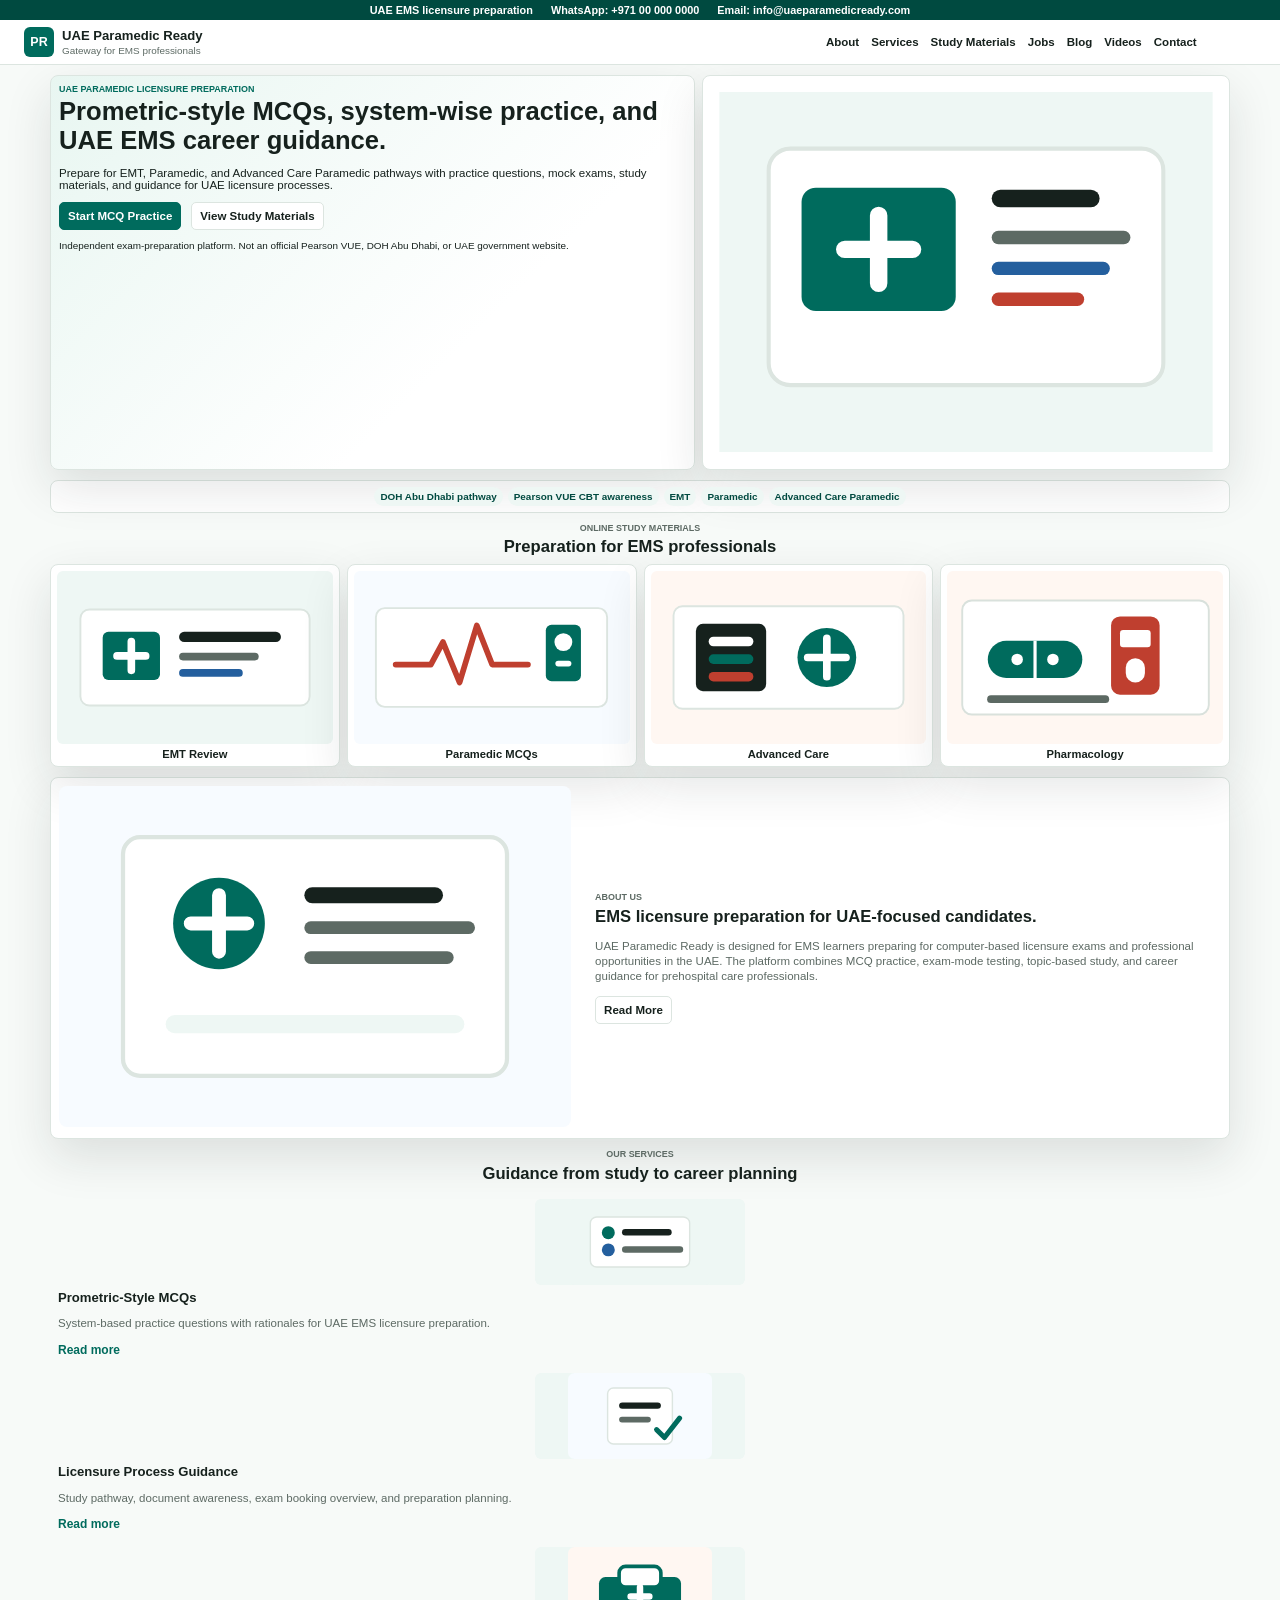
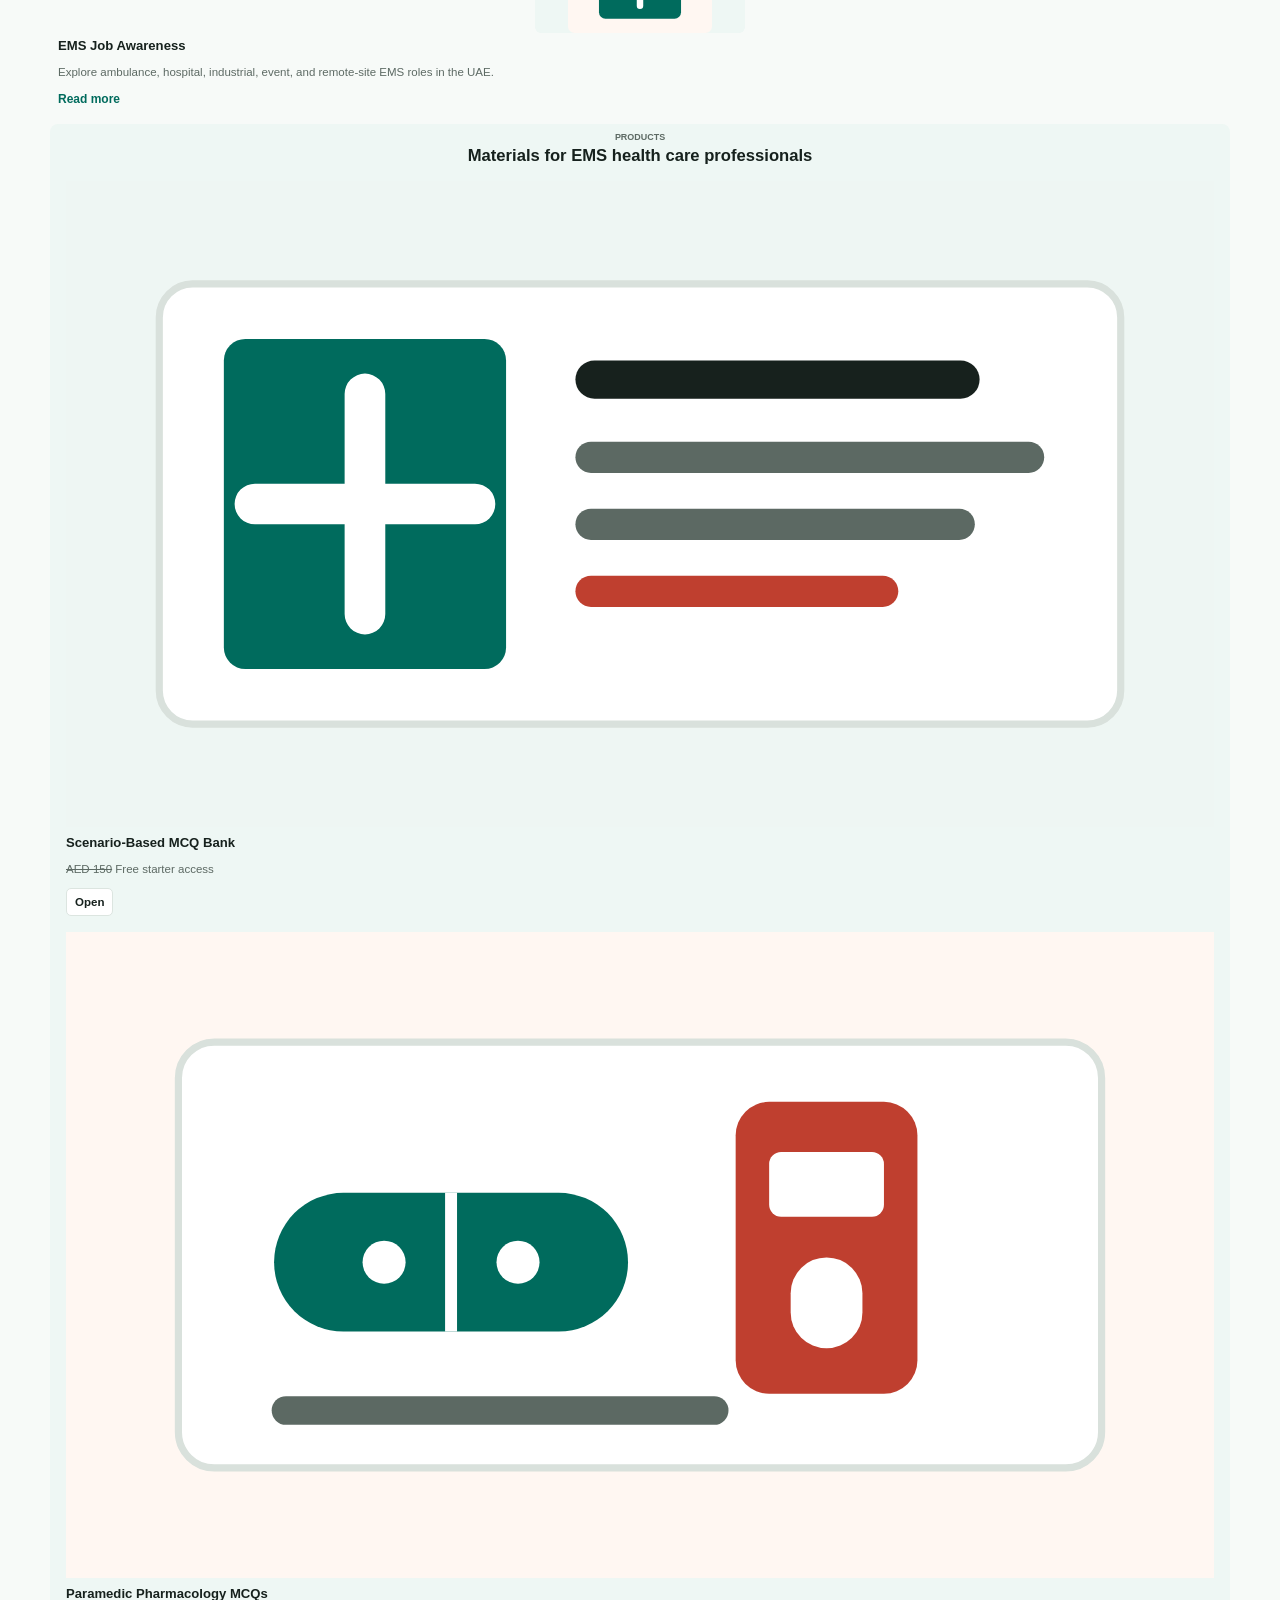
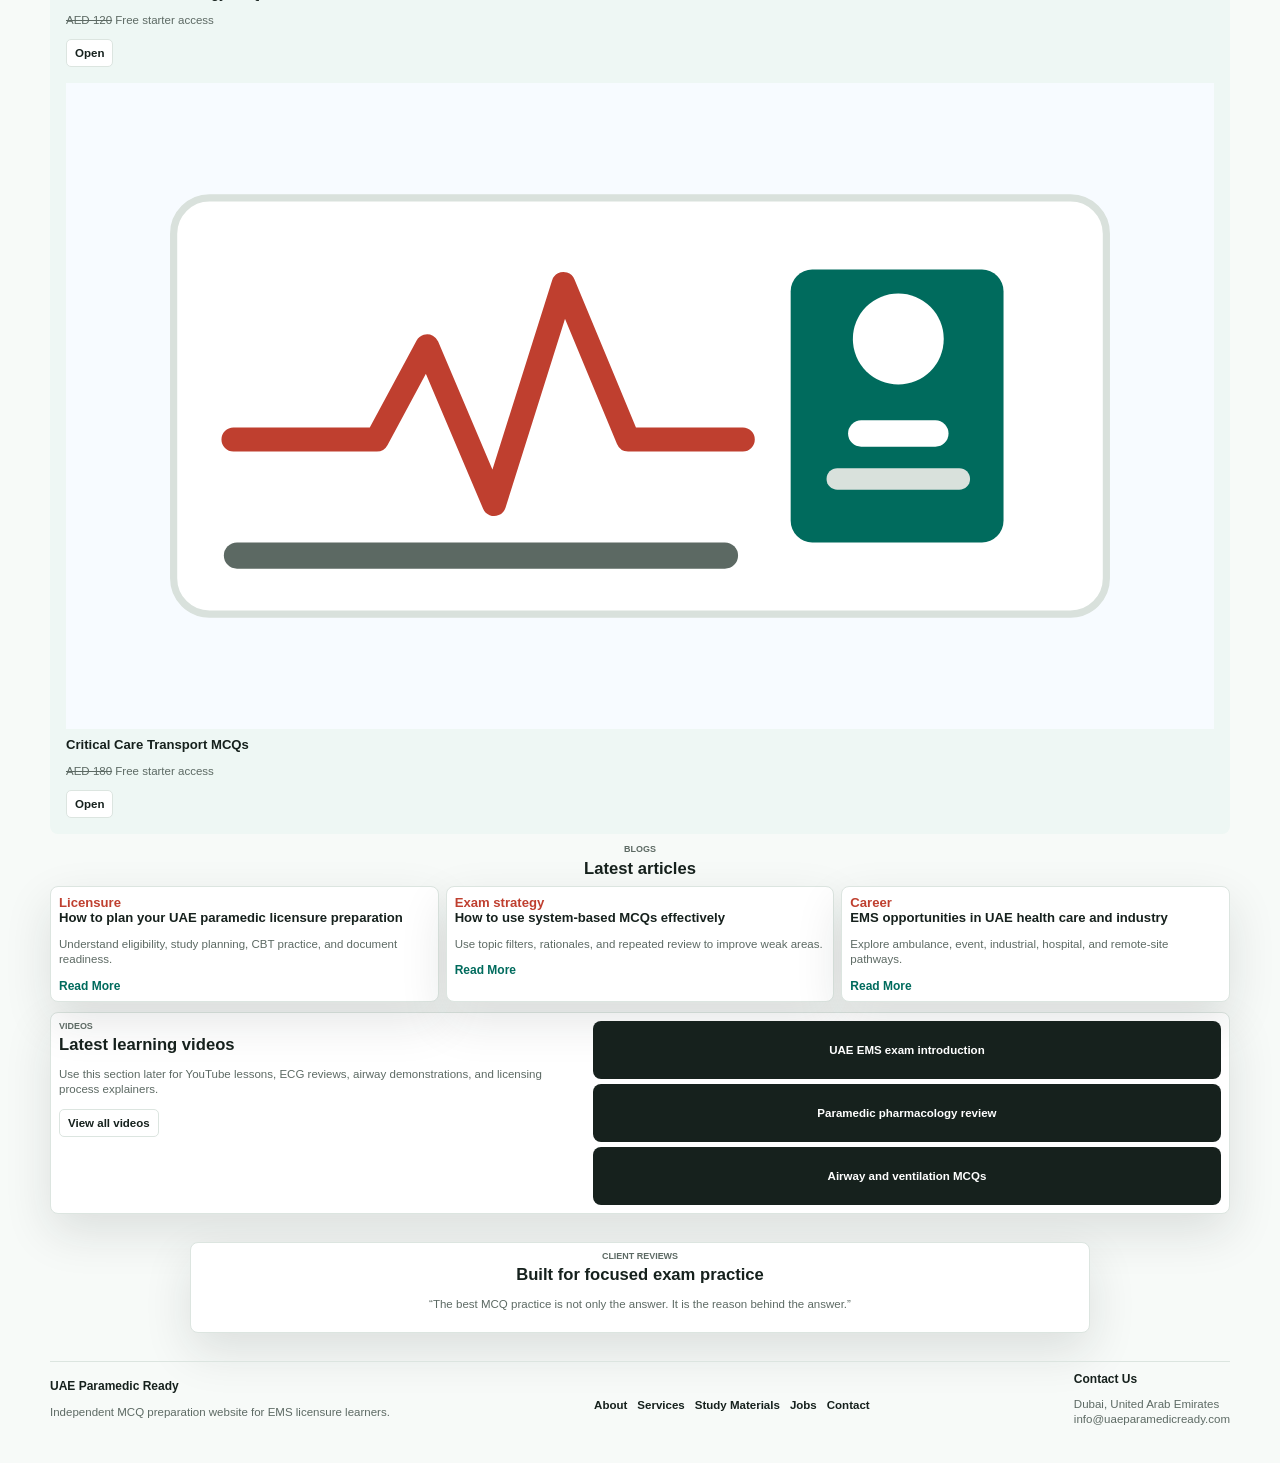
<file: index.html>
<!doctype html>
<html lang="en">
  <head>
    <meta charset="utf-8">
    <meta name="viewport" content="width=device-width, initial-scale=1">
    <title>UAE Paramedic Ready | EMS Licensure Academy</title>
    <link rel="stylesheet" href="assets/styles.css">
  </head>
  <body>
    <div class="contact-strip">
      <span>UAE EMS licensure preparation</span>
      <span>WhatsApp: +971 00 000 0000</span>
      <span>Email: info@uaeparamedicready.com</span>
    </div>

    <header class="site-header">
      <a class="brand" href="index.html">
        <span class="brand-mark">PR</span>
        <span>
          <strong>UAE Paramedic Ready</strong>
          <small>Gateway for EMS professionals</small>
        </span>
      </a>
      <nav class="nav" aria-label="Main navigation">
        <a href="about.html">About</a>
        <a href="services.html">Services</a>
        <a href="materials.html">Study Materials</a>
        <a href="jobs.html">Jobs</a>
        <a href="blog.html">Blog</a>
        <a href="videos.html">Videos</a>
        <a href="contact.html">Contact</a>
        <a href="login.html" class="nav-cta">Login</a>
      </nav>
    </header>

    <main>
      <section class="nm-hero">
        <div class="nm-hero-copy">
          <p class="eyebrow">UAE paramedic licensure preparation</p>
          <h1>Prometric-style MCQs, system-wise practice, and UAE EMS career guidance.</h1>
          <p>Prepare for EMT, Paramedic, and Advanced Care Paramedic pathways with practice questions, mock exams, study materials, and guidance for UAE licensure processes.</p>
          <div class="hero-actions">
            <a class="button" href="login.html">Start MCQ Practice</a>
            <a class="button secondary" href="materials.html">View Study Materials</a>
          </div>
          <p class="disclaimer">Independent exam-preparation platform. Not an official Pearson VUE, DOH Abu Dhabi, or UAE government website.</p>
        </div>
        <div class="nm-hero-image">
          <img src="assets/hero-ems.svg" alt="EMS exam preparation illustration">
        </div>
      </section>

      <section class="content-section logo-band" aria-label="Licensure focus">
        <span>DOH Abu Dhabi pathway</span>
        <span>Pearson VUE CBT awareness</span>
        <span>EMT</span>
        <span>Paramedic</span>
        <span>Advanced Care Paramedic</span>
      </section>

      <section class="content-section">
        <div class="section-heading centered">
          <p class="eyebrow">Online study materials</p>
          <h2>Preparation for EMS professionals</h2>
        </div>
        <div class="material-strip">
          <a href="materials.html"><img src="assets/emt-role.svg" alt=""><span>EMT Review</span></a>
          <a href="materials.html"><img src="assets/paramedic-role.svg" alt=""><span>Paramedic MCQs</span></a>
          <a href="materials.html"><img src="assets/acp-role.svg" alt=""><span>Advanced Care</span></a>
          <a href="practice.html"><img src="assets/pharm-cover.svg" alt=""><span>Pharmacology</span></a>
        </div>
      </section>

      <section class="about-preview">
        <div>
          <img src="assets/academy-about.svg" alt="">
        </div>
        <div>
          <p class="eyebrow">About us</p>
          <h2>EMS licensure preparation for UAE-focused candidates.</h2>
          <p>UAE Paramedic Ready is designed for EMS learners preparing for computer-based licensure exams and professional opportunities in the UAE. The platform combines MCQ practice, exam-mode testing, topic-based study, and career guidance for prehospital care professionals.</p>
          <a class="button secondary" href="about.html">Read More</a>
        </div>
      </section>

      <section class="content-section">
        <div class="section-heading centered">
          <p class="eyebrow">Our services</p>
          <h2>Guidance from study to career planning</h2>
        </div>
        <div class="service-grid">
          <article><img src="assets/service-mcq.svg" alt=""><h3>Prometric-Style MCQs</h3><p>System-based practice questions with rationales for UAE EMS licensure preparation.</p><a href="practice.html">Read more</a></article>
          <article><img src="assets/service-license.svg" alt=""><h3>Licensure Process Guidance</h3><p>Study pathway, document awareness, exam booking overview, and preparation planning.</p><a href="services.html">Read more</a></article>
          <article><img src="assets/service-jobs.svg" alt=""><h3>EMS Job Awareness</h3><p>Explore ambulance, hospital, industrial, event, and remote-site EMS roles in the UAE.</p><a href="jobs.html">Read more</a></article>
        </div>
      </section>

      <section class="content-section products">
        <div class="section-heading centered">
          <p class="eyebrow">Products</p>
          <h2>Materials for EMS health care professionals</h2>
        </div>
        <div class="product-grid">
          <article class="product-card"><img src="assets/scenario-cover.svg" alt=""><h3>Scenario-Based MCQ Bank</h3><p><del>AED 150</del> Free starter access</p><a class="button secondary" href="login.html">Open</a></article>
          <article class="product-card"><img src="assets/pharm-cover.svg" alt=""><h3>Paramedic Pharmacology MCQs</h3><p><del>AED 120</del> Free starter access</p><a class="button secondary" href="login.html">Open</a></article>
          <article class="product-card"><img src="assets/critical-care-cover.svg" alt=""><h3>Critical Care Transport MCQs</h3><p><del>AED 180</del> Free starter access</p><a class="button secondary" href="login.html">Open</a></article>
        </div>
      </section>

      <section class="content-section">
        <div class="section-heading centered">
          <p class="eyebrow">Blogs</p>
          <h2>Latest articles</h2>
        </div>
        <div class="blog-grid">
          <article><span>Licensure</span><h3>How to plan your UAE paramedic licensure preparation</h3><p>Understand eligibility, study planning, CBT practice, and document readiness.</p><a href="blog.html">Read More</a></article>
          <article><span>Exam strategy</span><h3>How to use system-based MCQs effectively</h3><p>Use topic filters, rationales, and repeated review to improve weak areas.</p><a href="blog.html">Read More</a></article>
          <article><span>Career</span><h3>EMS opportunities in UAE health care and industry</h3><p>Explore ambulance, event, industrial, hospital, and remote-site pathways.</p><a href="jobs.html">Read More</a></article>
        </div>
      </section>

      <section class="video-section">
        <div>
          <p class="eyebrow">Videos</p>
          <h2>Latest learning videos</h2>
          <p>Use this section later for YouTube lessons, ECG reviews, airway demonstrations, and licensing process explainers.</p>
          <a class="button secondary" href="videos.html">View all videos</a>
        </div>
        <div class="video-grid">
          <div>UAE EMS exam introduction</div>
          <div>Paramedic pharmacology review</div>
          <div>Airway and ventilation MCQs</div>
        </div>
      </section>

      <section class="reviews">
        <p class="eyebrow">Client reviews</p>
        <h2>Built for focused exam practice</h2>
        <p>“The best MCQ practice is not only the answer. It is the reason behind the answer.”</p>
      </section>
    </main>

    <footer class="footer large-footer">
      <div>
        <strong>UAE Paramedic Ready</strong>
        <p>Independent MCQ preparation website for EMS licensure learners.</p>
      </div>
      <div class="footer-links">
        <a href="about.html">About</a>
        <a href="services.html">Services</a>
        <a href="materials.html">Study Materials</a>
        <a href="jobs.html">Jobs</a>
        <a href="contact.html">Contact</a>
      </div>
      <div>
        <strong>Contact Us</strong>
        <p>Dubai, United Arab Emirates<br>info@uaeparamedicready.com</p>
      </div>
    </footer>
  </body>
</html>
</file>
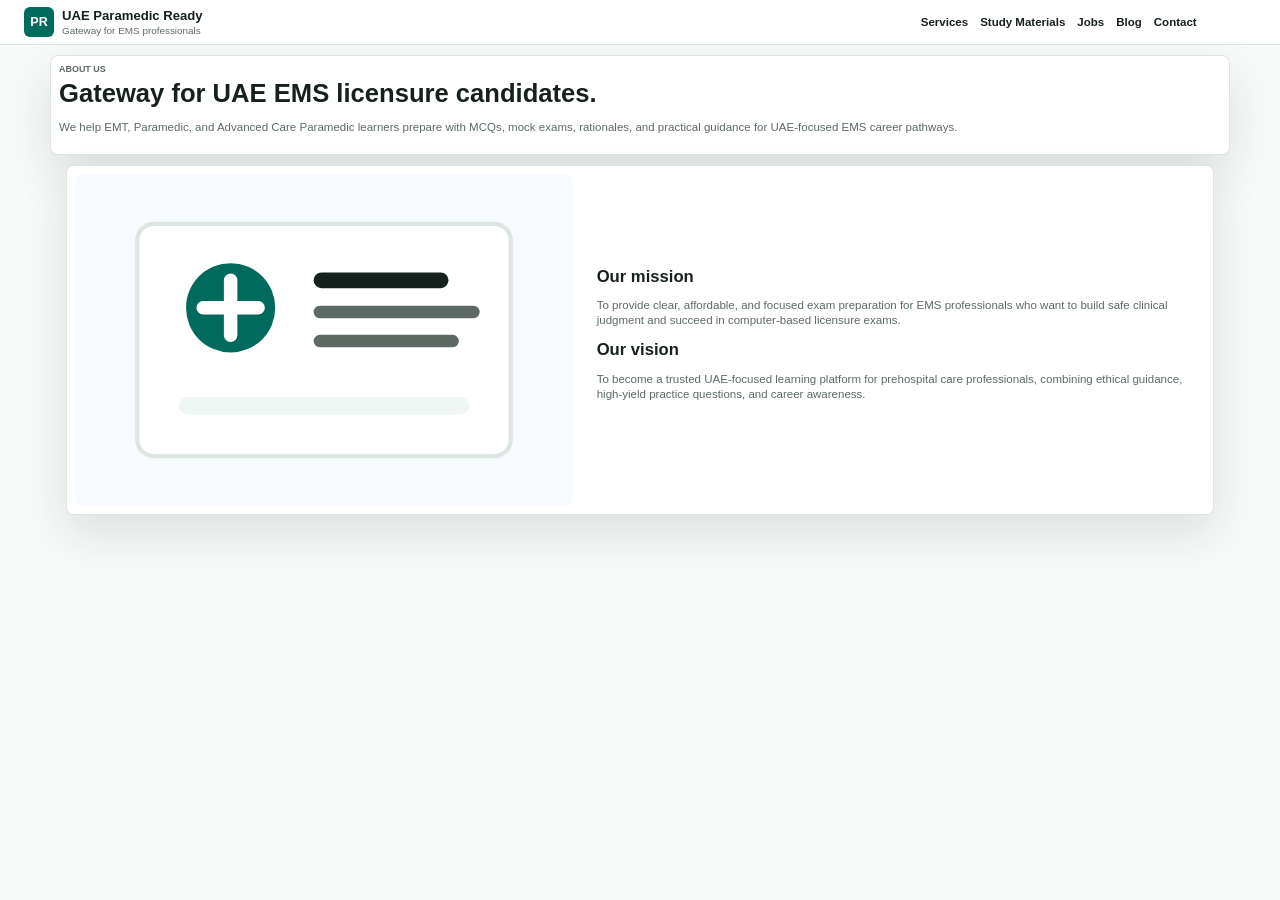
<file: about.html>
<!doctype html>
<html lang="en">
  <head><meta charset="utf-8"><meta name="viewport" content="width=device-width, initial-scale=1"><title>About | UAE Paramedic Ready</title><link rel="stylesheet" href="assets/styles.css"></head>
  <body>
    <header class="site-header"><a class="brand" href="index.html"><span class="brand-mark">PR</span><span><strong>UAE Paramedic Ready</strong><small>Gateway for EMS professionals</small></span></a><nav class="nav"><a href="services.html">Services</a><a href="materials.html">Study Materials</a><a href="jobs.html">Jobs</a><a href="blog.html">Blog</a><a href="contact.html">Contact</a><a class="nav-cta" href="login.html">Login</a></nav></header>
    <main class="page-shell">
      <section class="page-hero"><p class="eyebrow">About us</p><h1>Gateway for UAE EMS licensure candidates.</h1><p>We help EMT, Paramedic, and Advanced Care Paramedic learners prepare with MCQs, mock exams, rationales, and practical guidance for UAE-focused EMS career pathways.</p></section>
      <section class="about-preview"><img src="assets/academy-about.svg" alt=""><div><h2>Our mission</h2><p>To provide clear, affordable, and focused exam preparation for EMS professionals who want to build safe clinical judgment and succeed in computer-based licensure exams.</p><h2>Our vision</h2><p>To become a trusted UAE-focused learning platform for prehospital care professionals, combining ethical guidance, high-yield practice questions, and career awareness.</p></div></section>
    </main>
  </body>
</html>
</file>
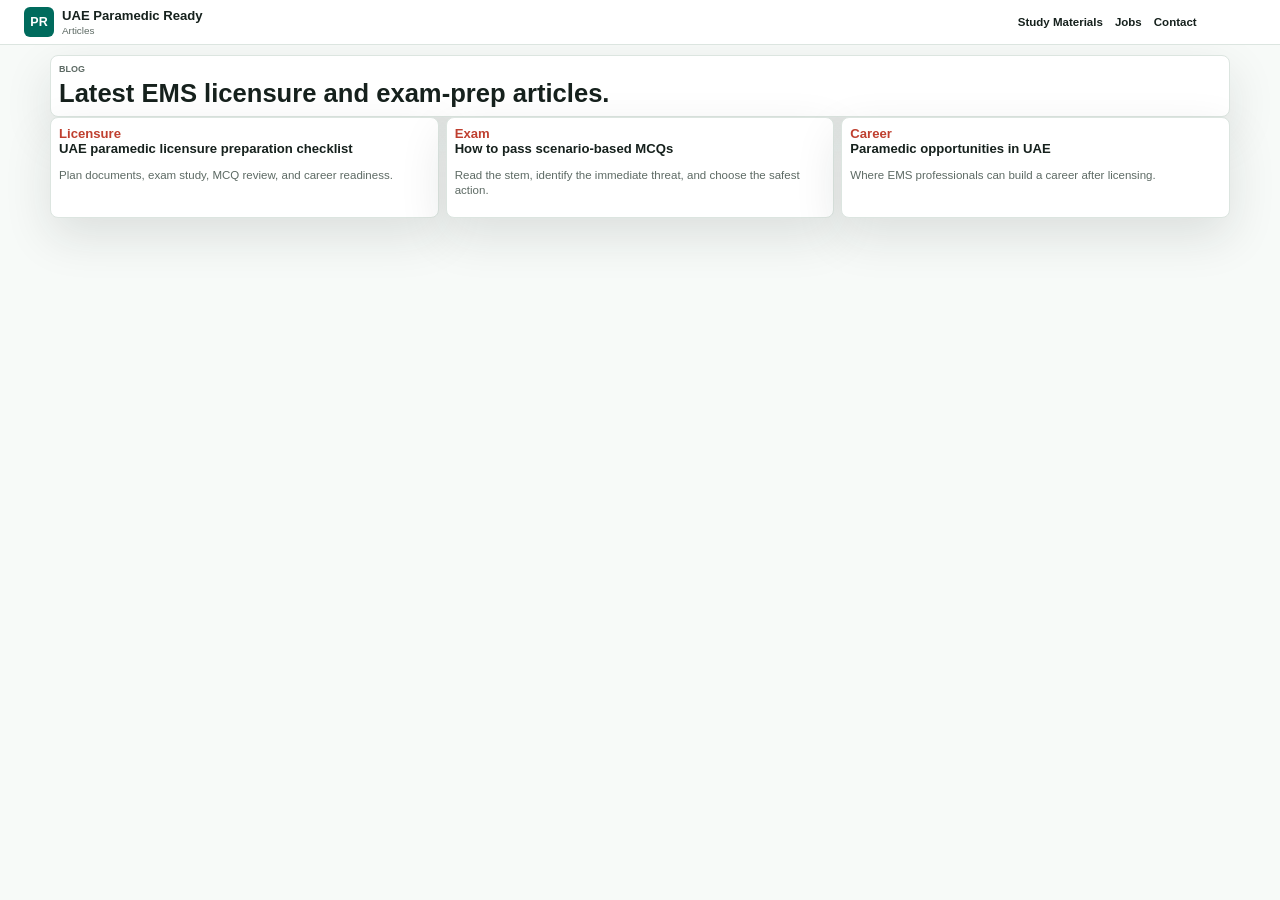
<file: blog.html>
<!doctype html>
<html lang="en">
  <head><meta charset="utf-8"><meta name="viewport" content="width=device-width, initial-scale=1"><title>Blog | UAE Paramedic Ready</title><link rel="stylesheet" href="assets/styles.css"></head>
  <body>
    <header class="site-header"><a class="brand" href="index.html"><span class="brand-mark">PR</span><span><strong>UAE Paramedic Ready</strong><small>Articles</small></span></a><nav class="nav"><a href="materials.html">Study Materials</a><a href="jobs.html">Jobs</a><a href="contact.html">Contact</a><a class="nav-cta" href="login.html">Login</a></nav></header>
    <main class="page-shell">
      <section class="page-hero"><p class="eyebrow">Blog</p><h1>Latest EMS licensure and exam-prep articles.</h1></section>
      <section class="blog-grid"><article><span>Licensure</span><h3>UAE paramedic licensure preparation checklist</h3><p>Plan documents, exam study, MCQ review, and career readiness.</p></article><article><span>Exam</span><h3>How to pass scenario-based MCQs</h3><p>Read the stem, identify the immediate threat, and choose the safest action.</p></article><article><span>Career</span><h3>Paramedic opportunities in UAE</h3><p>Where EMS professionals can build a career after licensing.</p></article></section>
    </main>
  </body>
</html>
</file>
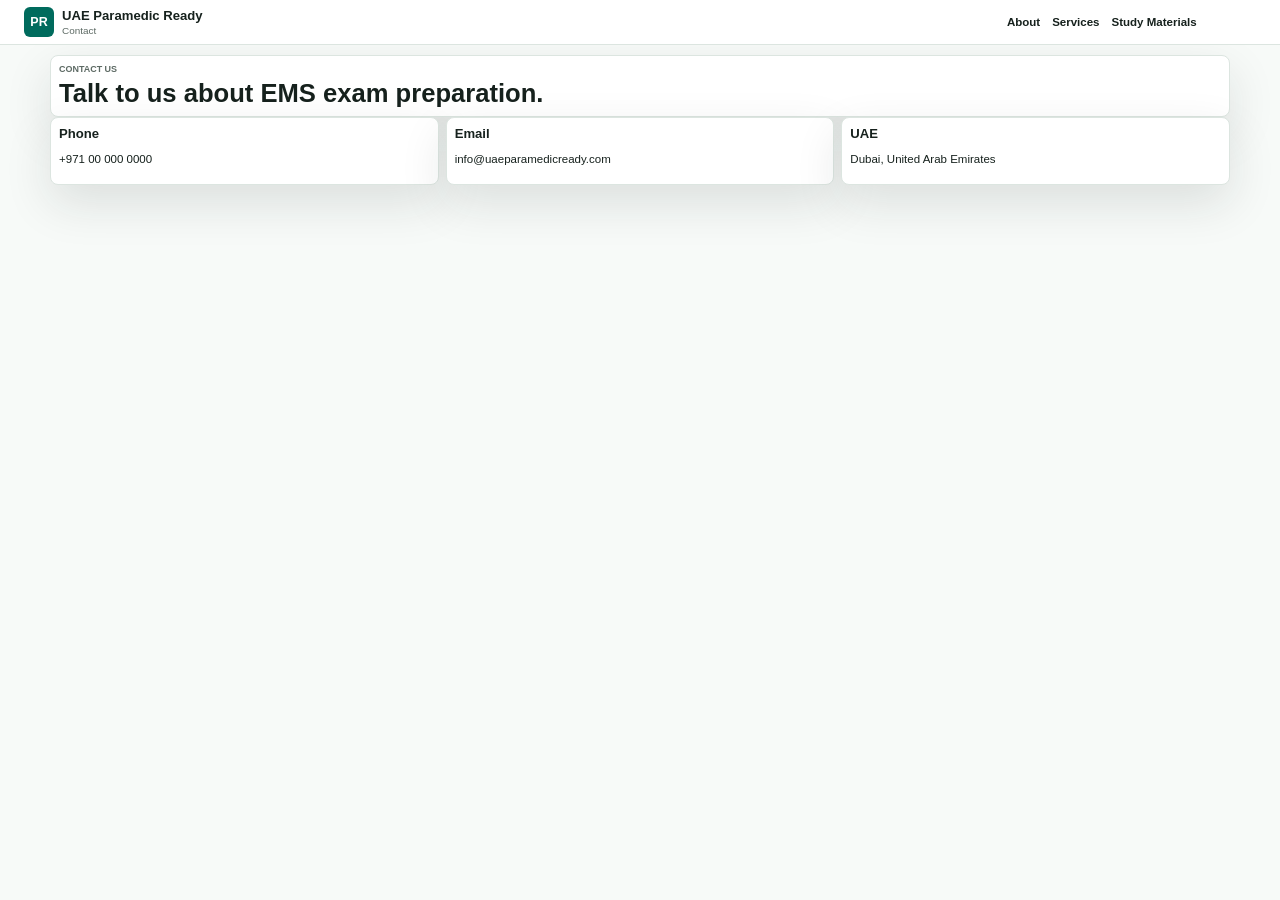
<file: contact.html>
<!doctype html>
<html lang="en">
  <head><meta charset="utf-8"><meta name="viewport" content="width=device-width, initial-scale=1"><title>Contact | UAE Paramedic Ready</title><link rel="stylesheet" href="assets/styles.css"></head>
  <body>
    <header class="site-header"><a class="brand" href="index.html"><span class="brand-mark">PR</span><span><strong>UAE Paramedic Ready</strong><small>Contact</small></span></a><nav class="nav"><a href="about.html">About</a><a href="services.html">Services</a><a href="materials.html">Study Materials</a><a class="nav-cta" href="login.html">Login</a></nav></header>
    <main class="page-shell">
      <section class="page-hero"><p class="eyebrow">Contact us</p><h1>Talk to us about EMS exam preparation.</h1></section>
      <section class="contact-grid"><article><h3>Phone</h3><p>+971 00 000 0000</p></article><article><h3>Email</h3><p>info@uaeparamedicready.com</p></article><article><h3>UAE</h3><p>Dubai, United Arab Emirates</p></article></section>
    </main>
  </body>
</html>
</file>
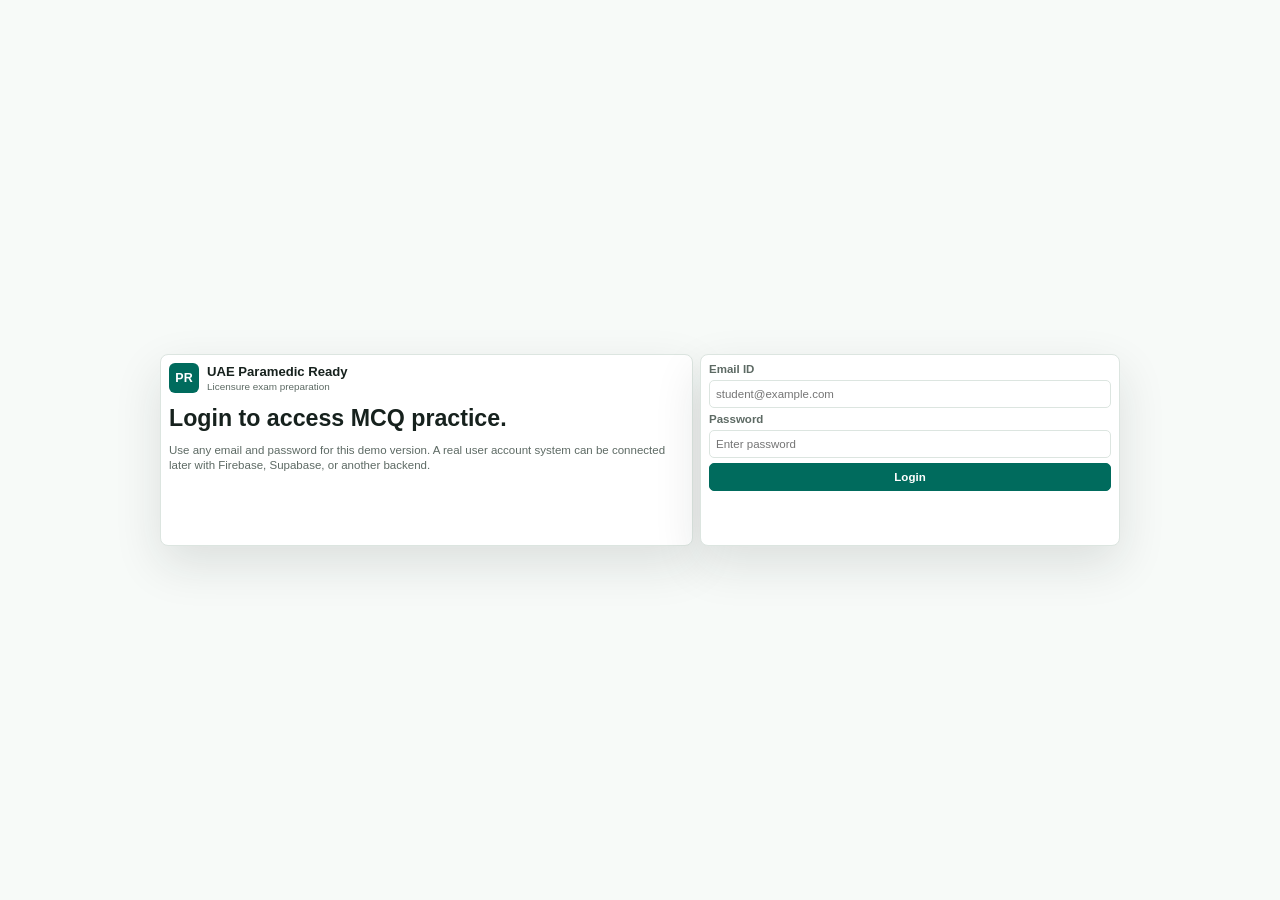
<file: dashboard.html>
<!doctype html>
<html lang="en">
  <head>
    <meta charset="utf-8">
    <meta name="viewport" content="width=device-width, initial-scale=1">
    <title>Dashboard | UAE Paramedic Ready</title>
    <link rel="stylesheet" href="assets/styles.css">
  </head>
  <body>
    <header class="site-header">
      <a class="brand" href="dashboard.html">
        <span class="brand-mark">PR</span>
        <span><strong>UAE Paramedic Ready</strong><small>Student dashboard</small></span>
      </a>
      <nav class="nav">
        <a href="practice.html">Practice Mode</a>
        <a href="exam.html">Exam Mode</a>
        <button id="logoutBtn" class="link-button" type="button">Logout</button>
      </nav>
    </header>

    <main class="dashboard">
      <section class="welcome-card">
        <p class="eyebrow">Welcome</p>
        <h1 id="studentName">Student dashboard</h1>
        <p>Choose system-based practice to study by topic, or start a randomized 100-question mock exam.</p>
      </section>
      <section class="dashboard-grid">
        <a class="dashboard-card" href="practice.html">
          <img src="assets/scenario-cover.svg" alt="">
          <h2>System-Based Practice</h2>
          <p>Practice questions classified by EMS system, airway, pharmacology, cardiology, respiratory, trauma, OB, pediatrics, and more.</p>
        </a>
        <a class="dashboard-card" href="exam.html">
          <img src="assets/critical-care-cover.svg" alt="">
          <h2>Exam Mode</h2>
          <p>Automatically shuffle 100 questions and complete a mock exam with score and rationales at the end.</p>
        </a>
      </section>
    </main>

    <script src="assets/questions.js"></script>
    <script src="assets/auth.js"></script>
    <script src="assets/dashboard.js"></script>
  </body>
</html>
</file>
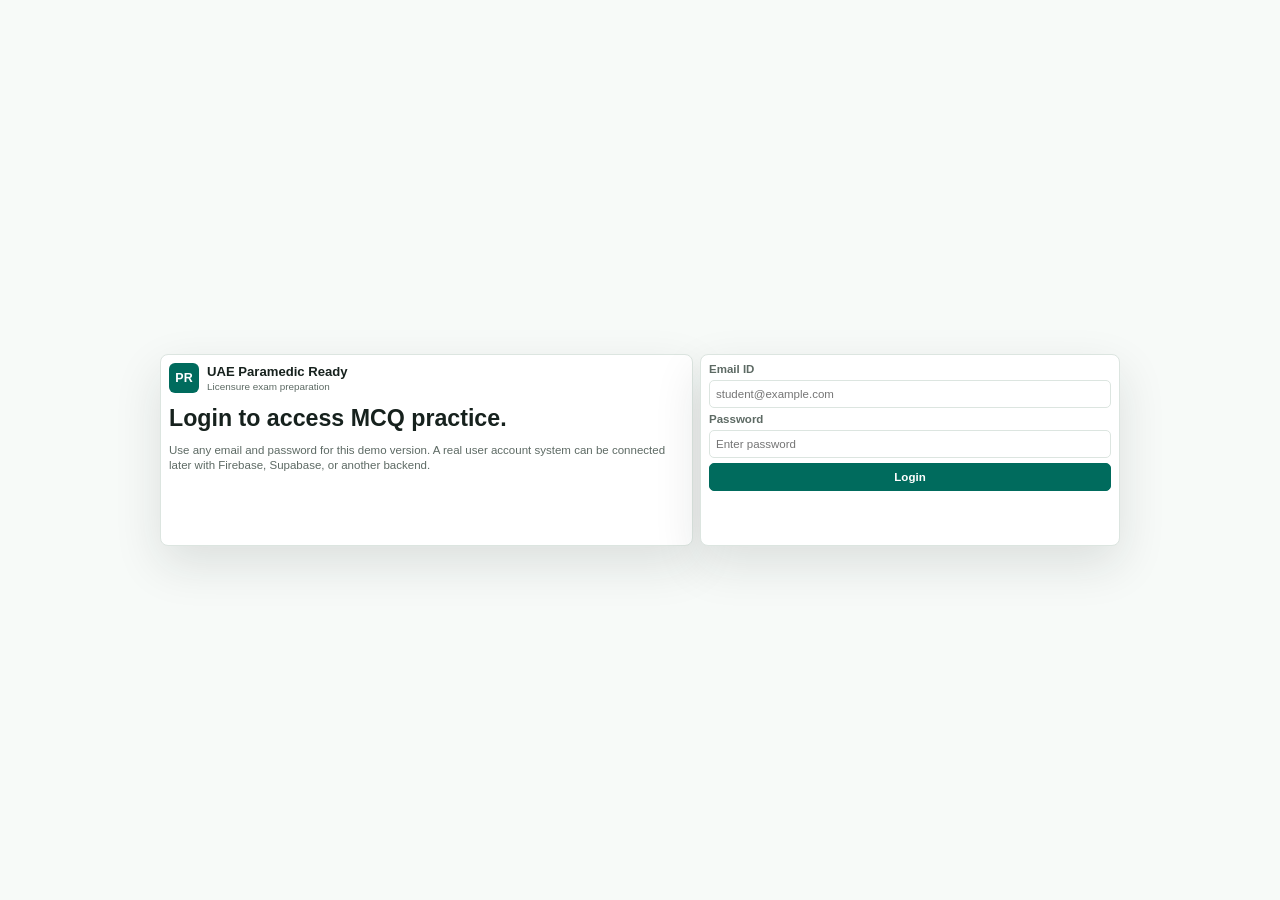
<file: exam.html>
<!doctype html>
<html lang="en">
  <head>
    <meta charset="utf-8">
    <meta name="viewport" content="width=device-width, initial-scale=1">
    <title>Exam Mode | UAE Paramedic Ready</title>
    <link rel="stylesheet" href="assets/styles.css">
  </head>
  <body>
    <header class="site-header">
      <a class="brand" href="dashboard.html">
        <span class="brand-mark">PR</span>
        <span><strong>UAE Paramedic Ready</strong><small>100-question mock exam</small></span>
      </a>
      <nav class="nav">
        <a href="dashboard.html">Dashboard</a>
        <a href="practice.html">Practice Mode</a>
        <button id="logoutBtn" class="link-button" type="button">Logout</button>
      </nav>
    </header>

    <main class="exam-shell">
      <section class="exam-start" id="examStart">
        <p class="eyebrow">Exam mode</p>
        <h1>Start a randomized 100-question exam.</h1>
        <p>The exam pulls from all available MCQ banks, shuffles the questions, hides rationales while testing, then shows your score and review at the end.</p>
        <button id="startExamBtn" type="button">Start Exam</button>
      </section>

      <section id="examQuiz" class="quiz-surface exam-quiz" hidden>
        <div class="question-tools">
          <span id="positionText">Question 1 of 100</span>
          <span id="examAnswered">0 answered</span>
        </div>
        <article class="question-card">
          <div class="question-meta">
            <span id="bankLabel">Bank</span>
            <span id="questionNumber">#1</span>
          </div>
          <h2 id="questionText">Loading questions...</h2>
          <div id="options" class="options" role="list"></div>
        </article>
        <div class="actions">
          <button id="prevBtn" type="button" class="secondary">Previous</button>
          <button id="nextBtn" type="button">Next</button>
          <button id="finishExamBtn" type="button" class="danger">Finish Exam</button>
        </div>
      </section>

      <section id="examResult" class="result-card" hidden>
        <p class="eyebrow">Exam result</p>
        <h1 id="resultScore">Score</h1>
        <p id="resultSummary"></p>
        <div class="actions">
          <button id="restartExamBtn" type="button">New Exam</button>
          <a class="button secondary" href="practice.html">Go to Practice</a>
        </div>
        <div id="reviewList" class="review-list"></div>
      </section>
    </main>

    <script src="assets/questions.js"></script>
    <script src="assets/auth.js"></script>
    <script src="assets/quiz-core.js"></script>
    <script src="assets/exam.js"></script>
  </body>
</html>
</file>
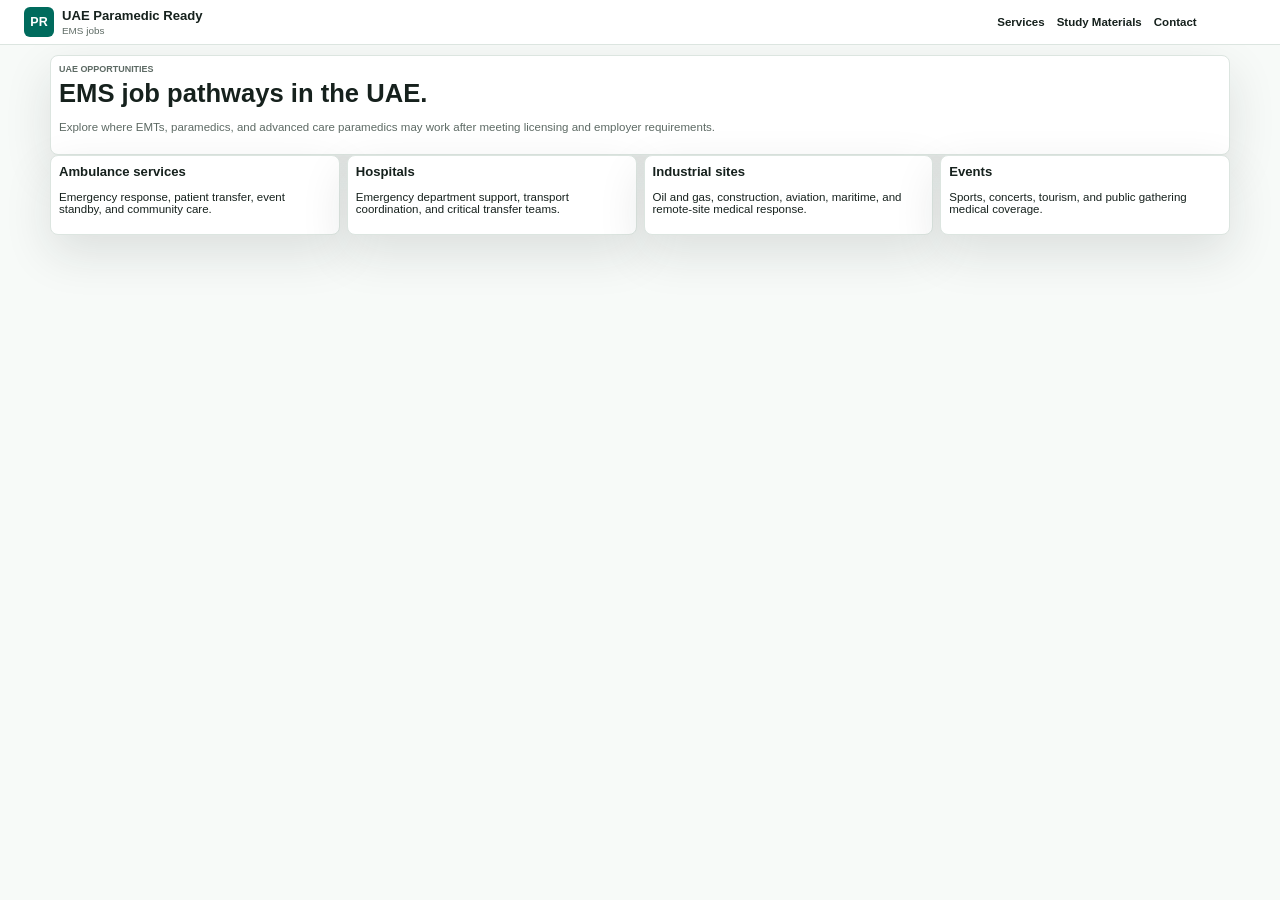
<file: jobs.html>
<!doctype html>
<html lang="en">
  <head><meta charset="utf-8"><meta name="viewport" content="width=device-width, initial-scale=1"><title>Jobs | UAE Paramedic Ready</title><link rel="stylesheet" href="assets/styles.css"></head>
  <body>
    <header class="site-header"><a class="brand" href="index.html"><span class="brand-mark">PR</span><span><strong>UAE Paramedic Ready</strong><small>EMS jobs</small></span></a><nav class="nav"><a href="services.html">Services</a><a href="materials.html">Study Materials</a><a href="contact.html">Contact</a><a class="nav-cta" href="login.html">Login</a></nav></header>
    <main class="page-shell">
      <section class="page-hero"><p class="eyebrow">UAE opportunities</p><h1>EMS job pathways in the UAE.</h1><p>Explore where EMTs, paramedics, and advanced care paramedics may work after meeting licensing and employer requirements.</p></section>
      <section class="opportunity-grid"><article><h3>Ambulance services</h3><p>Emergency response, patient transfer, event standby, and community care.</p></article><article><h3>Hospitals</h3><p>Emergency department support, transport coordination, and critical transfer teams.</p></article><article><h3>Industrial sites</h3><p>Oil and gas, construction, aviation, maritime, and remote-site medical response.</p></article><article><h3>Events</h3><p>Sports, concerts, tourism, and public gathering medical coverage.</p></article></section>
    </main>
  </body>
</html>
</file>
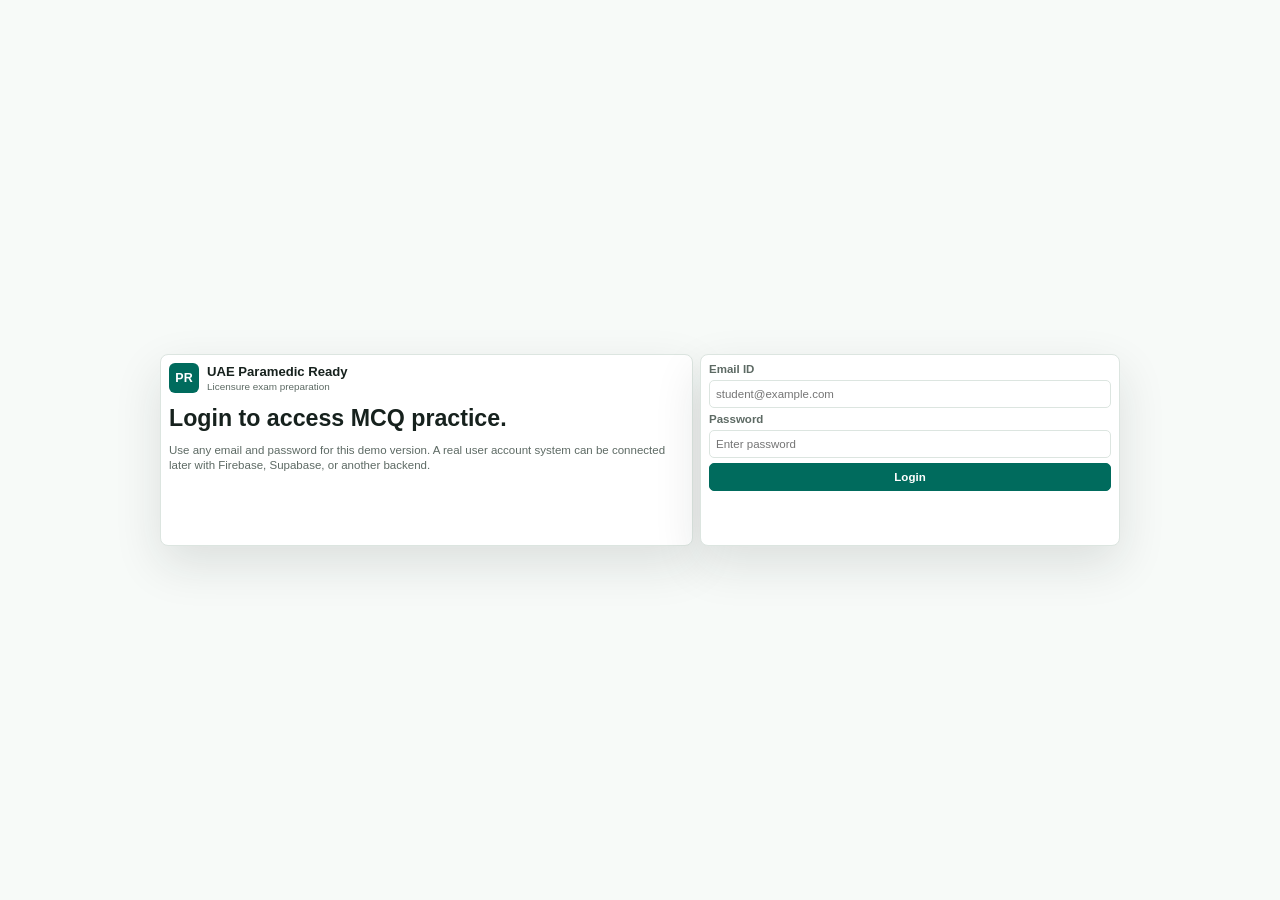
<file: login.html>
<!doctype html>
<html lang="en">
  <head>
    <meta charset="utf-8">
    <meta name="viewport" content="width=device-width, initial-scale=1">
    <title>Login | UAE Paramedic Ready</title>
    <link rel="stylesheet" href="assets/styles.css">
  </head>
  <body class="auth-page">
    <main class="login-shell">
      <section class="login-copy">
        <a class="brand" href="index.html">
          <span class="brand-mark">PR</span>
          <span><strong>UAE Paramedic Ready</strong><small>Licensure exam preparation</small></span>
        </a>
        <h1>Login to access MCQ practice.</h1>
        <p>Use any email and password for this demo version. A real user account system can be connected later with Firebase, Supabase, or another backend.</p>
      </section>
      <form id="loginForm" class="login-card">
        <label for="email">Email ID</label>
        <input id="email" name="email" type="email" placeholder="student@example.com" required>
        <label for="password">Password</label>
        <input id="password" name="password" type="password" placeholder="Enter password" required minlength="4">
        <button type="submit">Login</button>
        <p id="loginMessage" class="form-message" aria-live="polite"></p>
      </form>
    </main>
    <script src="assets/auth.js"></script>
  </body>
</html>
</file>
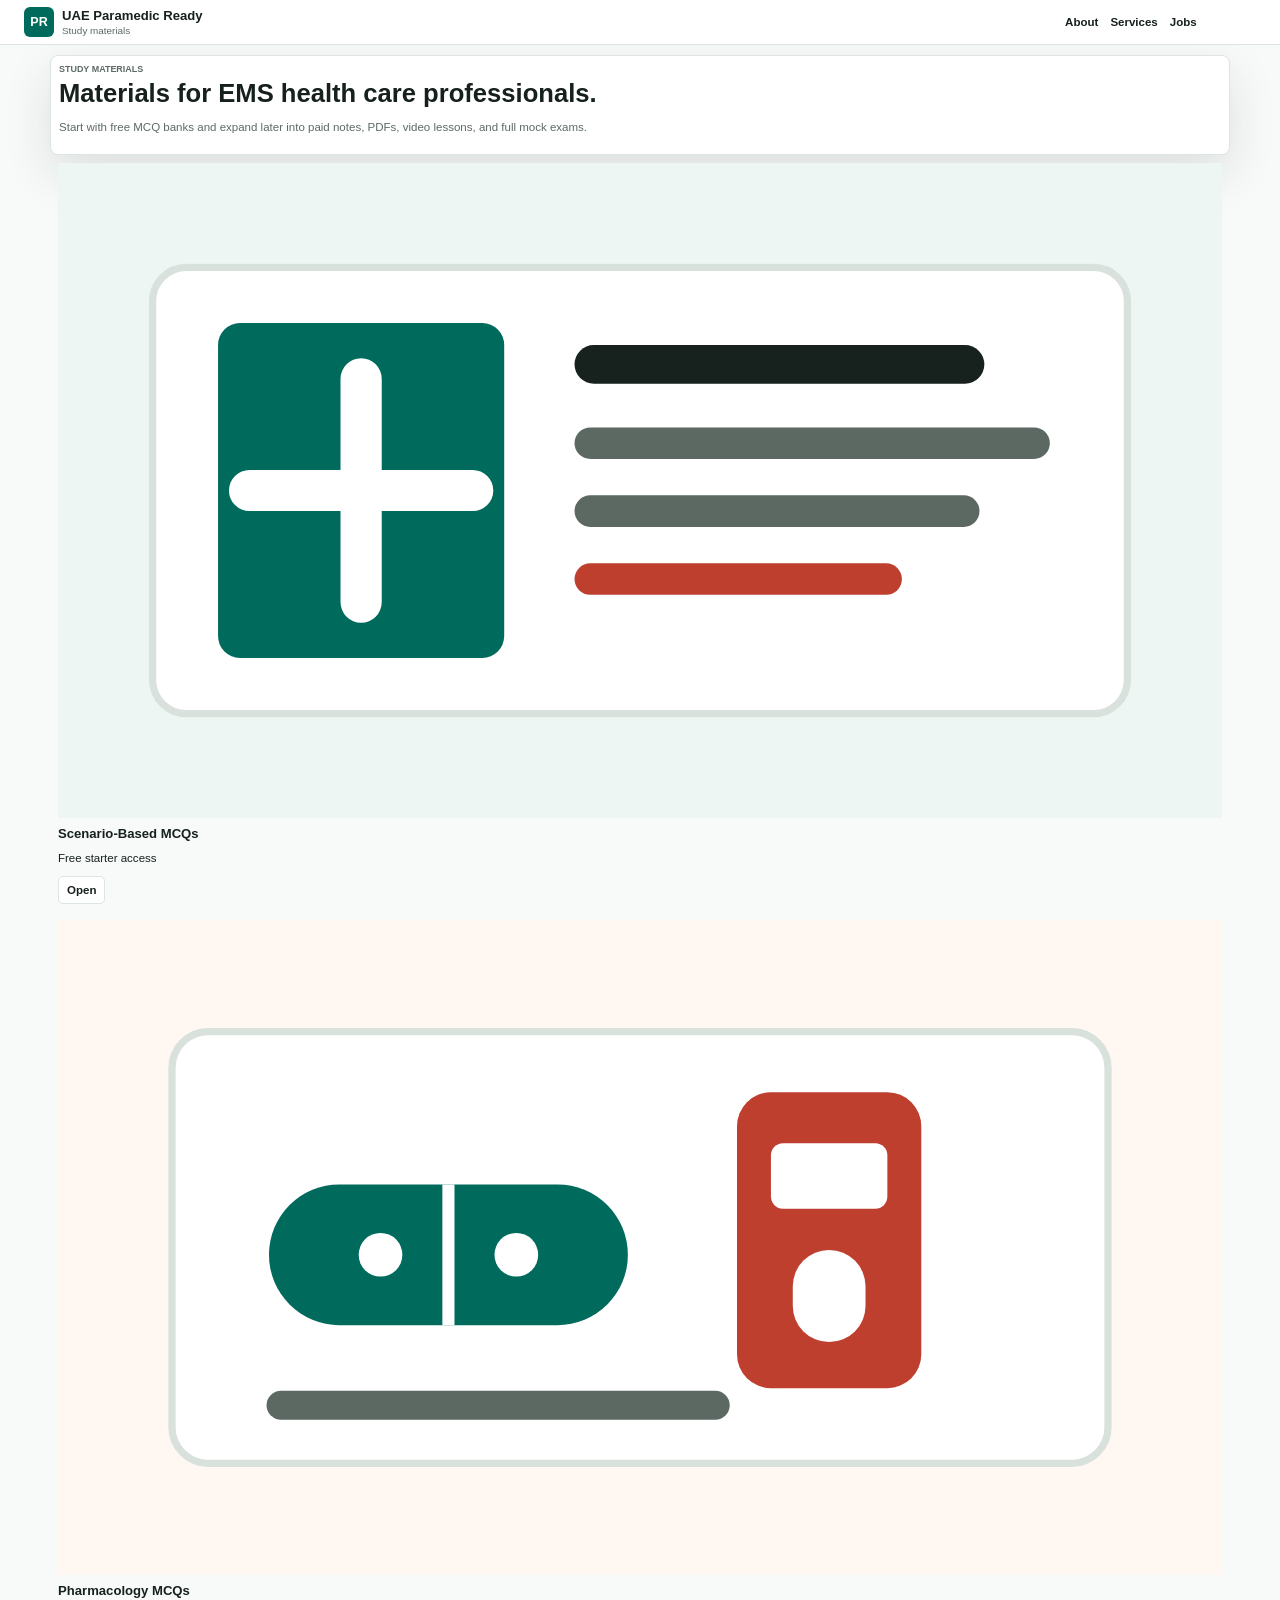
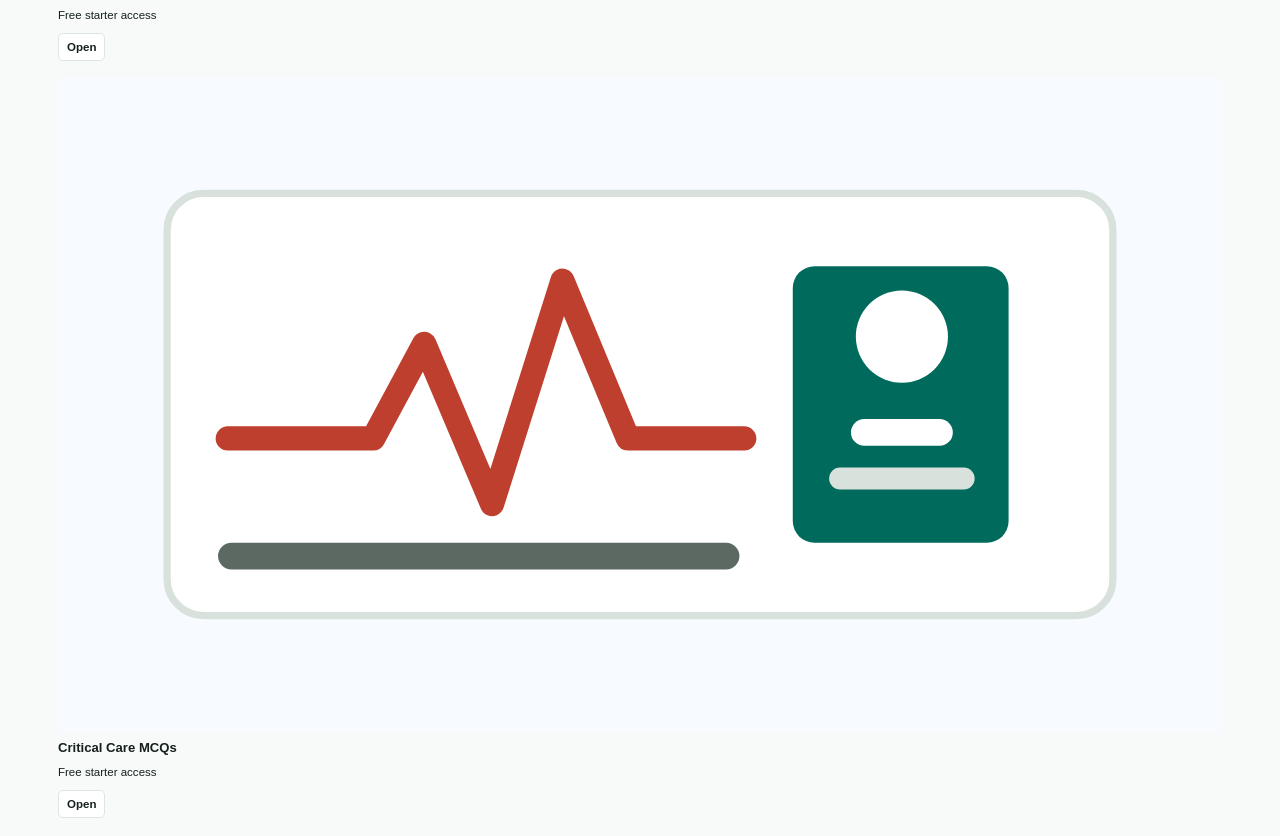
<file: materials.html>
<!doctype html>
<html lang="en">
  <head><meta charset="utf-8"><meta name="viewport" content="width=device-width, initial-scale=1"><title>Study Materials | UAE Paramedic Ready</title><link rel="stylesheet" href="assets/styles.css"></head>
  <body>
    <header class="site-header"><a class="brand" href="index.html"><span class="brand-mark">PR</span><span><strong>UAE Paramedic Ready</strong><small>Study materials</small></span></a><nav class="nav"><a href="about.html">About</a><a href="services.html">Services</a><a href="jobs.html">Jobs</a><a class="nav-cta" href="login.html">Login</a></nav></header>
    <main class="page-shell">
      <section class="page-hero"><p class="eyebrow">Study materials</p><h1>Materials for EMS health care professionals.</h1><p>Start with free MCQ banks and expand later into paid notes, PDFs, video lessons, and full mock exams.</p></section>
      <section class="product-grid"><article class="product-card"><img src="assets/scenario-cover.svg" alt=""><h3>Scenario-Based MCQs</h3><p>Free starter access</p><a class="button secondary" href="login.html">Open</a></article><article class="product-card"><img src="assets/pharm-cover.svg" alt=""><h3>Pharmacology MCQs</h3><p>Free starter access</p><a class="button secondary" href="login.html">Open</a></article><article class="product-card"><img src="assets/critical-care-cover.svg" alt=""><h3>Critical Care MCQs</h3><p>Free starter access</p><a class="button secondary" href="login.html">Open</a></article></section>
    </main>
  </body>
</html>
</file>
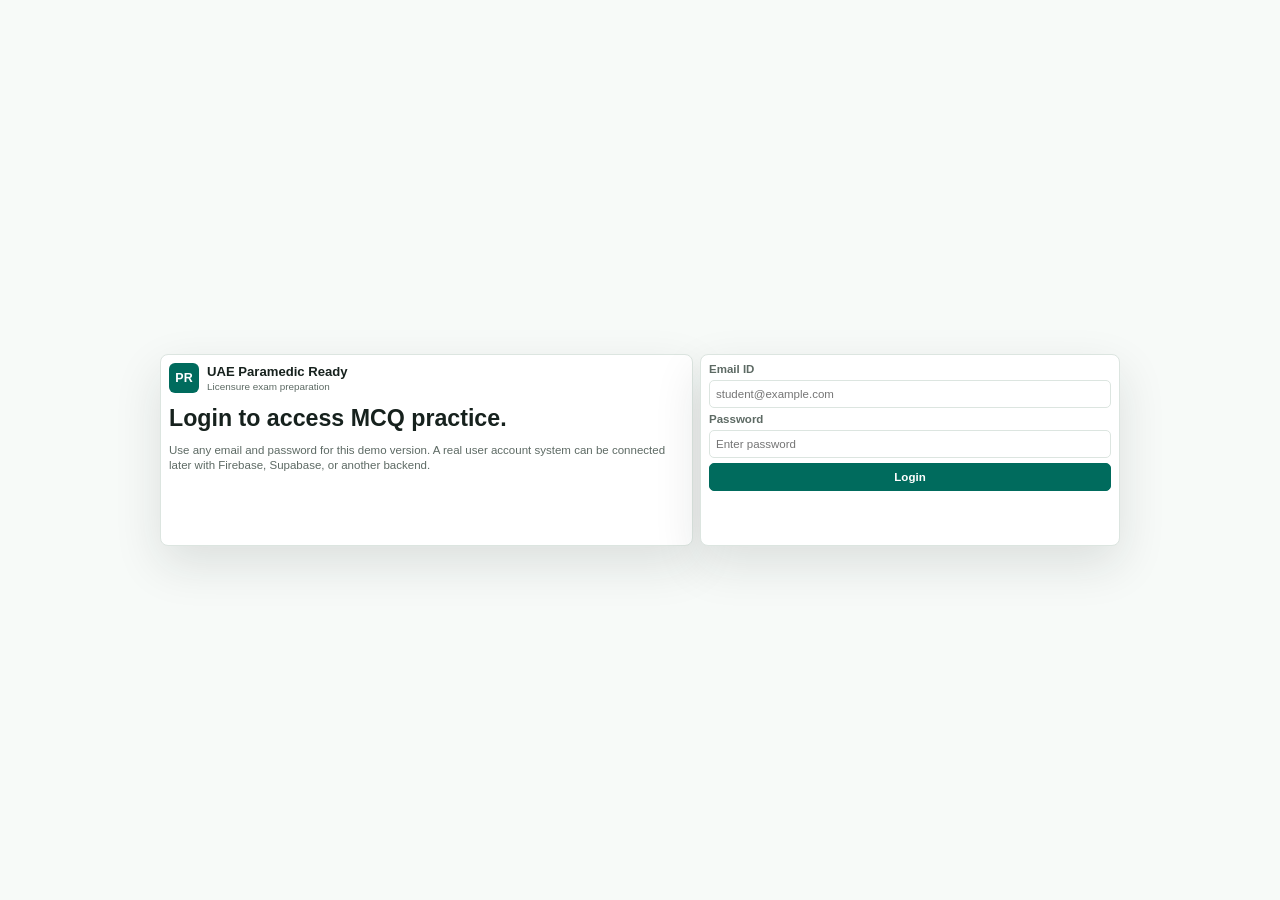
<file: practice.html>
<!doctype html>
<html lang="en">
  <head>
    <meta charset="utf-8">
    <meta name="viewport" content="width=device-width, initial-scale=1">
    <title>Practice Mode | UAE Paramedic Ready</title>
    <link rel="stylesheet" href="assets/styles.css">
  </head>
  <body>
    <header class="site-header">
      <a class="brand" href="dashboard.html">
        <span class="brand-mark">PR</span>
        <span><strong>UAE Paramedic Ready</strong><small>Practice mode</small></span>
      </a>
      <nav class="nav">
        <a href="dashboard.html">Dashboard</a>
        <a href="exam.html">Exam Mode</a>
        <button id="logoutBtn" class="link-button" type="button">Logout</button>
      </nav>
    </header>

    <main id="practice" class="layout">
      <aside class="panel controls" aria-label="Quiz controls">
        <label for="systemSelect">System category</label>
        <select id="systemSelect"></select>

        <label for="bankSelect">Question bank</label>
        <select id="bankSelect"></select>

        <label for="searchInput">Search</label>
        <input id="searchInput" type="search" placeholder="airway, epinephrine, refusal">

        <div class="button-row">
          <button id="shuffleBtn" type="button">Shuffle</button>
          <button id="resetBtn" type="button" class="secondary">Reset</button>
        </div>

        <div class="stats">
          <div><strong id="totalCount">0</strong><span>questions</span></div>
          <div><strong id="answeredCount">0</strong><span>answered</span></div>
          <div><strong id="correctCount">0</strong><span>correct</span></div>
        </div>
      </aside>

      <section class="quiz-surface">
        <div class="question-tools">
          <button id="prevBtn" type="button" class="icon-btn" aria-label="Previous question">‹</button>
          <span id="positionText">Question 1 of 1</span>
          <button id="nextBtn" type="button" class="icon-btn" aria-label="Next question">›</button>
        </div>

        <article class="question-card">
          <div class="question-meta">
            <span id="bankLabel">Bank</span>
            <span id="questionNumber">#1</span>
          </div>
          <h2 id="questionText">Loading questions...</h2>
          <div id="options" class="options" role="list"></div>
          <div id="feedback" class="feedback" hidden></div>
        </article>

        <div class="actions">
          <button id="submitBtn" type="button">Submit answer</button>
          <button id="showAnswerBtn" type="button" class="secondary">Show answer</button>
        </div>
      </section>
    </main>

    <script src="assets/questions.js"></script>
    <script src="assets/auth.js"></script>
    <script src="assets/quiz-core.js"></script>
    <script src="assets/practice.js"></script>
  </body>
</html>
</file>
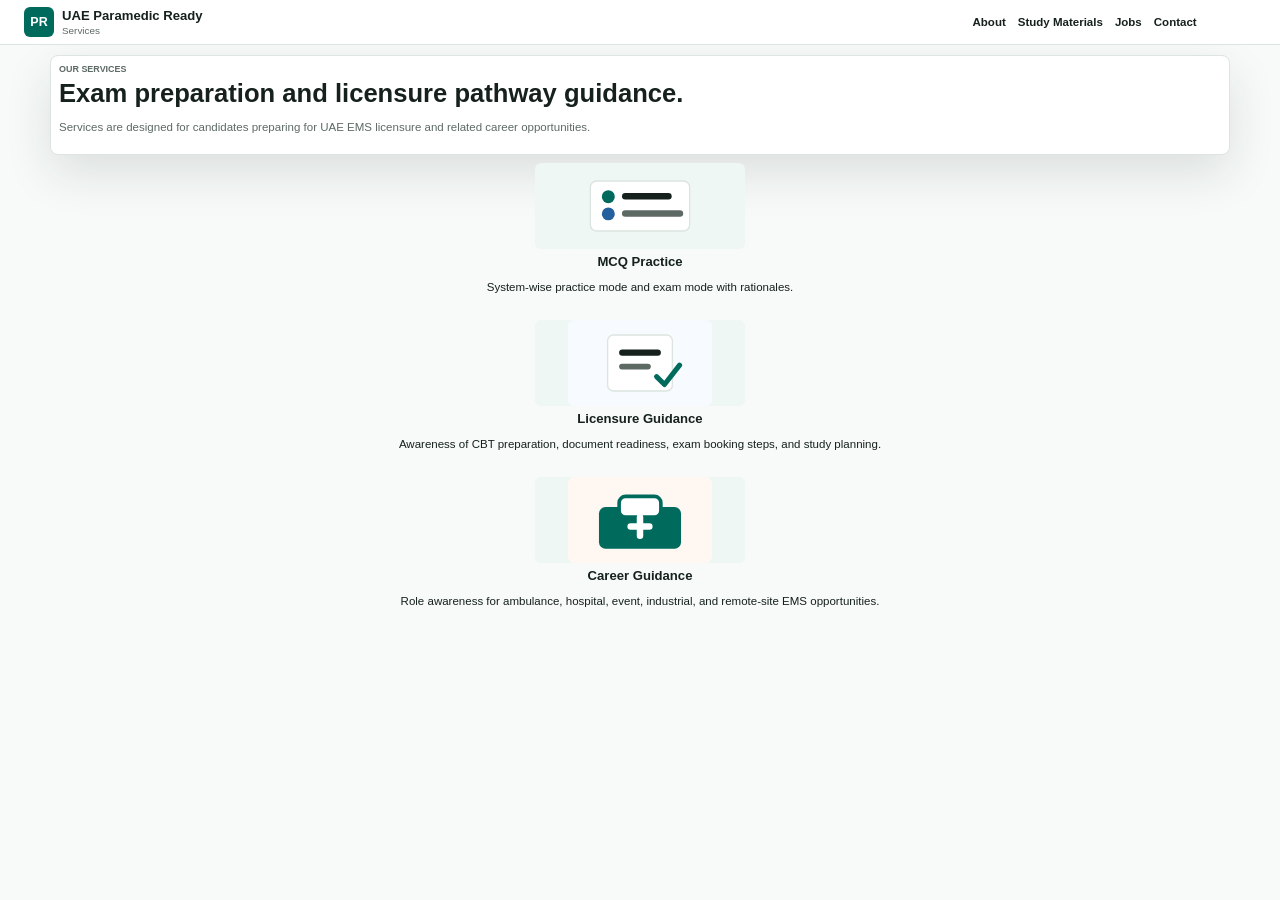
<file: services.html>
<!doctype html>
<html lang="en">
  <head><meta charset="utf-8"><meta name="viewport" content="width=device-width, initial-scale=1"><title>Services | UAE Paramedic Ready</title><link rel="stylesheet" href="assets/styles.css"></head>
  <body>
    <header class="site-header"><a class="brand" href="index.html"><span class="brand-mark">PR</span><span><strong>UAE Paramedic Ready</strong><small>Services</small></span></a><nav class="nav"><a href="about.html">About</a><a href="materials.html">Study Materials</a><a href="jobs.html">Jobs</a><a href="contact.html">Contact</a><a class="nav-cta" href="login.html">Login</a></nav></header>
    <main class="page-shell">
      <section class="page-hero"><p class="eyebrow">Our services</p><h1>Exam preparation and licensure pathway guidance.</h1><p>Services are designed for candidates preparing for UAE EMS licensure and related career opportunities.</p></section>
      <section class="service-grid"><article><img src="assets/service-mcq.svg" alt=""><h3>MCQ Practice</h3><p>System-wise practice mode and exam mode with rationales.</p></article><article><img src="assets/service-license.svg" alt=""><h3>Licensure Guidance</h3><p>Awareness of CBT preparation, document readiness, exam booking steps, and study planning.</p></article><article><img src="assets/service-jobs.svg" alt=""><h3>Career Guidance</h3><p>Role awareness for ambulance, hospital, event, industrial, and remote-site EMS opportunities.</p></article></section>
    </main>
  </body>
</html>
</file>
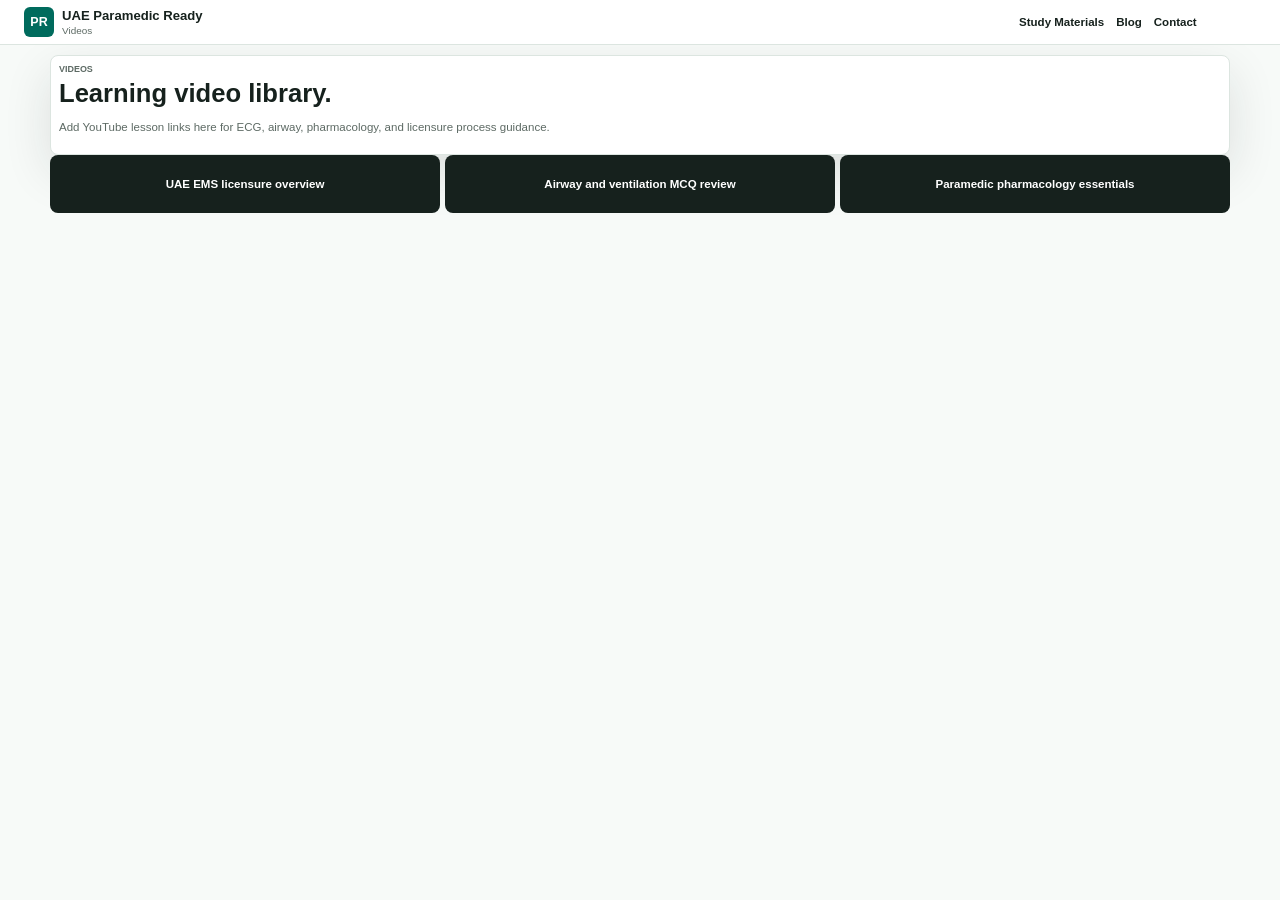
<file: videos.html>
<!doctype html>
<html lang="en">
  <head><meta charset="utf-8"><meta name="viewport" content="width=device-width, initial-scale=1"><title>Videos | UAE Paramedic Ready</title><link rel="stylesheet" href="assets/styles.css"></head>
  <body>
    <header class="site-header"><a class="brand" href="index.html"><span class="brand-mark">PR</span><span><strong>UAE Paramedic Ready</strong><small>Videos</small></span></a><nav class="nav"><a href="materials.html">Study Materials</a><a href="blog.html">Blog</a><a href="contact.html">Contact</a><a class="nav-cta" href="login.html">Login</a></nav></header>
    <main class="page-shell">
      <section class="page-hero"><p class="eyebrow">Videos</p><h1>Learning video library.</h1><p>Add YouTube lesson links here for ECG, airway, pharmacology, and licensure process guidance.</p></section>
      <section class="video-grid large"><div>UAE EMS licensure overview</div><div>Airway and ventilation MCQ review</div><div>Paramedic pharmacology essentials</div></section>
    </main>
  </body>
</html>
</file>
<file: assets/styles.css>
:root {
  color-scheme: light;
  --ink: #16211d;
  --muted: #5d6a64;
  --line: #dce5e0;
  --paper: #f7faf8;
  --panel: #ffffff;
  --soft: #eef7f4;
  --accent: #006b5d;
  --accent-dark: #004a40;
  --blue: #245f9e;
  --red: #bf3f2f;
  --good: #087443;
  --bad: #b42318;
  --shadow: 0 18px 48px rgba(22, 33, 29, 0.12);
}

* {
  box-sizing: border-box;
}

html {
  scroll-behavior: smooth;
}

body {
  margin: 0;
  min-height: 100vh;
  background: var(--paper);
  color: var(--ink);
  font-family: Arial, Helvetica, sans-serif;
}

.contact-strip {
  display: flex;
  justify-content: center;
  gap: 18px;
  flex-wrap: wrap;
  padding: 9px 16px;
  background: var(--accent-dark);
  color: #fff;
  font-size: 0.88rem;
  font-weight: 700;
}

button,
input,
select {
  font: inherit;
}

a {
  color: inherit;
}

.site-header {
  display: flex;
  align-items: center;
  justify-content: space-between;
  gap: 18px;
  padding: 18px clamp(16px, 4vw, 48px);
  border-bottom: 1px solid var(--line);
  background: #fff;
  position: sticky;
  top: 0;
  z-index: 10;
}

.brand {
  display: flex;
  align-items: center;
  gap: 12px;
  text-decoration: none;
}

.brand-mark {
  display: grid;
  place-items: center;
  width: 48px;
  height: 48px;
  border-radius: 8px;
  background: var(--accent);
  color: #fff;
  font-weight: 900;
}

.brand strong,
.brand small {
  display: block;
}

.brand small {
  margin-top: 2px;
  color: var(--muted);
}

.nav,
.hero-actions,
.actions,
.button-row,
.question-tools,
.footer-links {
  display: flex;
  align-items: center;
  gap: 10px;
  flex-wrap: wrap;
}

.nav a,
.link-button,
.footer-links a {
  border: 0;
  background: transparent;
  color: var(--ink);
  font-weight: 700;
  text-decoration: none;
  cursor: pointer;
}

.nav a:hover,
.link-button:hover,
.footer-links a:hover {
  color: var(--accent);
}

.nav-cta,
.button,
button {
  display: inline-flex;
  align-items: center;
  justify-content: center;
  min-height: 42px;
  padding: 9px 14px;
  border: 1px solid var(--accent);
  border-radius: 6px;
  background: var(--accent);
  color: #fff;
  font-weight: 800;
  text-decoration: none;
  cursor: pointer;
}

.nav .nav-cta {
  color: #fff;
}

button:hover,
.button:hover {
  filter: brightness(0.96);
}

button:disabled {
  opacity: 0.5;
  cursor: not-allowed;
}

.secondary {
  border-color: var(--line);
  background: #fff;
  color: var(--ink);
}

.danger {
  border-color: var(--red);
  background: var(--red);
}

.eyebrow {
  margin: 0 0 8px;
  color: var(--accent);
  font-size: 0.78rem;
  font-weight: 800;
  letter-spacing: 0;
  text-transform: uppercase;
}

.hero,
.content-section,
.split-feature,
.dashboard,
.layout,
.exam-shell,
.page-shell,
.footer {
  width: min(1180px, calc(100% - 32px));
  margin: 28px auto;
}

.nm-hero {
  display: grid;
  grid-template-columns: minmax(0, 1fr) minmax(300px, 0.82fr);
  gap: 24px;
  align-items: stretch;
  width: min(1180px, calc(100% - 32px));
  margin: 28px auto;
}

.nm-hero-copy,
.nm-hero-image,
.page-hero {
  border: 1px solid var(--line);
  border-radius: 8px;
  background: var(--panel);
  box-shadow: var(--shadow);
}

.nm-hero-copy {
  padding: clamp(24px, 5vw, 50px);
  background: linear-gradient(135deg, #e8f6f1 0%, #ffffff 66%);
}

.nm-hero-copy h1,
.page-hero h1 {
  margin: 0;
  font-size: clamp(2rem, 4vw, 3.6rem);
  line-height: 1.08;
}

.nm-hero-image {
  display: grid;
  place-items: center;
  padding: 16px;
  overflow: hidden;
}

.nm-hero-image img {
  width: 100%;
  max-height: 480px;
  object-fit: contain;
}

.logo-band {
  display: flex;
  justify-content: center;
  gap: 12px;
  flex-wrap: wrap;
  padding: 16px;
  border: 1px solid var(--line);
  border-radius: 8px;
  background: #fff;
}

.logo-band span {
  padding: 8px 12px;
  border-radius: 999px;
  background: var(--soft);
  color: var(--accent-dark);
  font-weight: 800;
}

.centered {
  text-align: center;
}

.material-strip {
  display: grid;
  grid-template-columns: repeat(4, minmax(0, 1fr));
  gap: 14px;
}

.material-strip a {
  display: grid;
  gap: 10px;
  padding: 14px;
  border: 1px solid var(--line);
  border-radius: 8px;
  background: #fff;
  color: var(--ink);
  font-weight: 800;
  text-align: center;
  text-decoration: none;
  box-shadow: var(--shadow);
}

.material-strip img {
  width: 100%;
  aspect-ratio: 16 / 10;
  object-fit: cover;
  border-radius: 6px;
}

.about-preview {
  display: grid;
  grid-template-columns: minmax(280px, 0.9fr) minmax(0, 1.1fr);
  gap: 24px;
  align-items: center;
  width: min(1180px, calc(100% - 32px));
  margin: 28px auto;
  padding: 22px;
  border: 1px solid var(--line);
  border-radius: 8px;
  background: #fff;
  box-shadow: var(--shadow);
}

.about-preview > img,
.about-preview div > img {
  width: 100%;
  border-radius: 8px;
}

.about-preview p,
.blog-grid p,
.video-section p,
.reviews p,
.page-hero p {
  color: var(--muted);
  line-height: 1.6;
}

.service-grid article a,
.blog-grid article a {
  color: var(--accent);
  font-weight: 800;
  text-decoration: none;
}

.service-grid article img {
  width: 100%;
  aspect-ratio: 16 / 9;
  object-fit: cover;
  margin-bottom: 12px;
  border-radius: 6px;
}

.service-grid {
  align-items: stretch;
}

.service-grid article {
  display: grid;
  grid-template-rows: auto auto 1fr auto;
  align-content: start;
}

.service-grid article img {
  width: min(100%, 210px);
  max-height: 86px;
  margin: 0 auto 7px;
  object-fit: contain;
  background: var(--soft);
}

.page-shell .service-grid {
  grid-template-columns: repeat(3, minmax(160px, 1fr));
}

.page-shell .service-grid article {
  min-height: 0;
  text-align: center;
}

.products {
  padding: 22px;
  border-radius: 8px;
  background: var(--soft);
}

.blog-grid {
  display: grid;
  grid-template-columns: repeat(3, minmax(0, 1fr));
  gap: 16px;
}

.blog-grid article,
.reviews,
.contact-grid article {
  padding: 18px;
  border: 1px solid var(--line);
  border-radius: 8px;
  background: #fff;
  box-shadow: var(--shadow);
}

.blog-grid span {
  color: var(--red);
  font-size: 0.82rem;
  font-weight: 800;
}

.video-section {
  display: grid;
  grid-template-columns: 0.9fr 1.1fr;
  gap: 20px;
  width: min(1180px, calc(100% - 32px));
  margin: 28px auto;
  padding: 22px;
  border: 1px solid var(--line);
  border-radius: 8px;
  background: #fff;
  box-shadow: var(--shadow);
}

.video-grid {
  display: grid;
  gap: 12px;
}

.video-grid div {
  display: grid;
  place-items: center;
  min-height: 120px;
  padding: 16px;
  border-radius: 8px;
  background: #16211d;
  color: #fff;
  font-weight: 800;
  text-align: center;
}

.video-grid.large {
  grid-template-columns: repeat(3, minmax(0, 1fr));
}

.reviews {
  width: min(900px, calc(100% - 32px));
  margin: 28px auto;
  text-align: center;
}

.large-footer {
  display: grid;
  grid-template-columns: 1.2fr 1fr 1fr;
  align-items: start;
}

.page-hero {
  padding: clamp(22px, 4vw, 40px);
}

.contact-grid {
  display: grid;
  grid-template-columns: repeat(3, minmax(0, 1fr));
  gap: 16px;
}

.hero {
  display: grid;
  grid-template-columns: minmax(0, 1.2fr) minmax(280px, 0.8fr);
  gap: 22px;
  align-items: stretch;
}

.hero-copy,
.hero-panel,
.role-card,
.split-feature,
.opportunity-grid article,
.login-card,
.login-copy,
.welcome-card,
.dashboard-card,
.question-card,
.controls,
.exam-start,
.result-card,
.review-item {
  border: 1px solid var(--line);
  border-radius: 8px;
  background: var(--panel);
  box-shadow: var(--shadow);
}

.hero-copy {
  padding: clamp(22px, 5vw, 46px);
  background: linear-gradient(135deg, #e8f6f1 0%, #ffffff 65%);
}

h1,
h2,
h3,
p {
  letter-spacing: 0;
}

h1 {
  margin: 0;
  font-size: clamp(2rem, 4.8vw, 4rem);
  line-height: 1.06;
}

h2 {
  margin: 0;
  font-size: clamp(1.35rem, 2.4vw, 2rem);
}

h3 {
  margin: 0;
}

.hero-copy p:not(.eyebrow),
.content-section p,
.split-feature p,
.login-copy p,
.dashboard-card p,
.welcome-card p,
.result-card p,
.footer p {
  color: var(--muted);
  line-height: 1.6;
}

.disclaimer {
  max-width: 760px;
  font-size: 0.86rem;
}

.hero-panel {
  display: grid;
  grid-template-columns: 1fr 1fr;
  gap: 12px;
  padding: 18px;
}

.hero-panel div {
  display: grid;
  align-content: center;
  min-height: 132px;
  padding: 16px;
  border-radius: 8px;
  background: var(--soft);
}

.hero-panel strong {
  font-size: clamp(1.4rem, 3vw, 2.2rem);
}

.hero-panel span {
  color: var(--muted);
  font-weight: 700;
}

.section-heading {
  margin-bottom: 16px;
}

.role-grid,
.opportunity-grid,
.dashboard-grid {
  display: grid;
  grid-template-columns: repeat(3, minmax(0, 1fr));
  gap: 16px;
}

.role-card,
.opportunity-grid article,
.dashboard-card {
  padding: 18px;
}

.role-card img,
.dashboard-card img {
  width: 100%;
  aspect-ratio: 16 / 9;
  object-fit: cover;
  margin-bottom: 14px;
  border-radius: 6px;
  border: 1px solid var(--line);
  background: var(--soft);
}

.split-feature {
  display: grid;
  grid-template-columns: 0.9fr 1.1fr;
  gap: 20px;
  padding: 24px;
}

.feature-list {
  display: grid;
  gap: 10px;
}

.feature-list div {
  padding: 14px;
  border-radius: 8px;
  background: var(--soft);
}

.feature-list strong,
.feature-list span {
  display: block;
}

.feature-list span {
  margin-top: 5px;
  color: var(--muted);
  line-height: 1.5;
}

.opportunity-grid {
  grid-template-columns: repeat(4, minmax(0, 1fr));
}

.footer {
  display: flex;
  justify-content: space-between;
  align-items: center;
  gap: 20px;
  padding: 24px 0 34px;
  border-top: 1px solid var(--line);
}

.auth-page {
  display: grid;
  place-items: center;
  padding: 24px;
}

.login-shell {
  display: grid;
  grid-template-columns: 1fr minmax(280px, 420px);
  gap: 20px;
  width: min(960px, 100%);
}

.login-copy,
.login-card {
  padding: clamp(20px, 4vw, 34px);
}

.login-copy h1 {
  margin-top: 28px;
  font-size: clamp(2rem, 4vw, 3.2rem);
}

.login-card {
  display: grid;
  align-content: center;
  gap: 12px;
}

label {
  color: var(--muted);
  font-size: 0.88rem;
  font-weight: 800;
}

select,
input {
  width: 100%;
  min-height: 42px;
  padding: 8px 10px;
  border: 1px solid var(--line);
  border-radius: 6px;
  background: #fff;
  color: var(--ink);
}

.form-message {
  min-height: 24px;
  color: var(--accent);
  font-weight: 700;
}

.welcome-card {
  padding: 26px;
}

.dashboard-grid {
  grid-template-columns: 1fr 1fr;
  margin-top: 18px;
}

.dashboard-card {
  color: var(--ink);
  text-decoration: none;
}

.layout {
  display: grid;
  grid-template-columns: minmax(260px, 320px) minmax(0, 1fr);
  gap: 20px;
}

.controls {
  align-self: start;
  display: grid;
  gap: 12px;
  padding: 18px;
}

.stats {
  display: grid;
  grid-template-columns: repeat(3, 1fr);
  gap: 8px;
}

.stats div {
  padding: 10px;
  border-radius: 8px;
  background: var(--soft);
}

.stats strong,
.stats span {
  display: block;
}

.stats span {
  color: var(--muted);
  font-size: 0.78rem;
}

.question-tools {
  justify-content: space-between;
  margin-bottom: 12px;
  color: var(--muted);
  font-weight: 800;
}

.icon-btn {
  width: 42px;
  padding: 0;
  font-size: 1.4rem;
}

.question-card {
  padding: clamp(18px, 4vw, 32px);
}

.question-meta {
  display: flex;
  justify-content: space-between;
  gap: 10px;
  margin-bottom: 12px;
  color: var(--muted);
  font-size: 0.88rem;
  font-weight: 800;
}

.question-card h2 {
  margin-bottom: 20px;
  line-height: 1.4;
}

.options {
  display: grid;
  gap: 10px;
}

.option {
  display: grid;
  grid-template-columns: 34px 1fr;
  align-items: start;
  gap: 10px;
  width: 100%;
  min-height: 56px;
  padding: 12px;
  border: 1px solid var(--line);
  border-radius: 8px;
  background: #fff;
  color: var(--ink);
  text-align: left;
}

.option.selected {
  border-color: var(--blue);
  background: #edf4fb;
}

.option.correct {
  border-color: var(--good);
  background: #edf8f2;
}

.option.incorrect {
  border-color: var(--bad);
  background: #fff1f0;
}

.letter {
  display: grid;
  place-items: center;
  width: 28px;
  height: 28px;
  border-radius: 50%;
  background: var(--soft);
  color: var(--ink);
  font-weight: 900;
}

.option.correct .letter {
  background: var(--good);
  color: #fff;
}

.option.incorrect .letter {
  background: var(--bad);
  color: #fff;
}

.feedback {
  margin-top: 18px;
  padding: 14px;
  border-left: 4px solid var(--accent);
  border-radius: 6px;
  background: var(--soft);
  line-height: 1.5;
}

.feedback strong {
  display: block;
  margin-bottom: 4px;
}

.actions {
  justify-content: flex-end;
  margin-top: 14px;
}

.exam-shell {
  display: grid;
  gap: 18px;
}

.exam-start,
.result-card {
  padding: clamp(22px, 4vw, 36px);
}

.exam-quiz {
  max-width: 920px;
  width: 100%;
  margin: 0 auto;
}

.review-list {
  display: grid;
  gap: 12px;
  margin-top: 18px;
}

.review-item {
  padding: 14px;
  box-shadow: none;
}

.review-item h3 {
  margin-bottom: 8px;
  font-size: 1rem;
  line-height: 1.4;
}

.review-item.is-correct {
  border-color: rgba(8, 116, 67, 0.4);
}

.review-item.is-wrong {
  border-color: rgba(180, 35, 24, 0.4);
}

@media (max-width: 860px) {
  .site-header {
    align-items: flex-start;
    flex-direction: column;
  }

  .hero,
  .nm-hero,
  .about-preview,
  .video-section,
  .split-feature,
  .login-shell,
  .layout,
  .dashboard-grid,
  .large-footer {
    grid-template-columns: 1fr;
  }

  .role-grid,
  .opportunity-grid,
  .material-strip,
  .blog-grid,
  .video-grid.large,
  .contact-grid {
    grid-template-columns: 1fr;
  }

  .hero-panel {
    grid-template-columns: 1fr 1fr;
  }

  .footer {
    align-items: flex-start;
    flex-direction: column;
  }
}

@media (max-width: 520px) {
  .hero,
  .nm-hero,
  .content-section,
  .split-feature,
  .dashboard,
  .layout,
  .exam-shell,
  .page-shell,
  .about-preview,
  .video-section,
  .footer {
    width: min(100% - 24px, 640px);
  }

  .hero-panel,
  .stats {
    grid-template-columns: 1fr;
  }

  .actions button,
  .actions .button,
  .button-row button {
    flex: 1;
  }
}

/* Compact study layout */
body {
  font-size: 13px;
}

.contact-strip {
  padding: 6px 12px;
  font-size: 0.76rem;
}

.site-header {
  gap: 12px;
  padding: 10px clamp(12px, 3vw, 30px);
}

.brand {
  gap: 8px;
}

.brand-mark {
  width: 34px;
  height: 34px;
  font-size: 0.88rem;
}

.brand strong {
  font-size: 0.92rem;
}

.brand small {
  font-size: 0.7rem;
}

.nav {
  gap: 8px 12px;
}

.nav a,
.link-button,
.footer-links a {
  font-size: 0.8rem;
}

.nav-cta,
.button,
button {
  min-height: 32px;
  padding: 6px 10px;
  font-size: 0.82rem;
}

.eyebrow {
  margin-bottom: 5px;
  font-size: 0.64rem;
}

.hero,
.nm-hero,
.content-section,
.split-feature,
.dashboard,
.layout,
.exam-shell,
.page-shell,
.about-preview,
.video-section,
.footer {
  margin-top: 16px;
  margin-bottom: 16px;
}

.nm-hero,
.hero,
.layout,
.split-feature,
.login-shell,
.dashboard-grid,
.role-grid,
.opportunity-grid,
.product-grid,
.service-grid,
.blog-grid,
.contact-grid {
  gap: 10px;
}

.nm-hero-copy,
.hero-copy,
.page-hero,
.exam-start,
.result-card,
.welcome-card {
  padding: clamp(14px, 3vw, 24px);
}

.login-copy,
.login-card,
.controls,
.role-card,
.opportunity-grid article,
.dashboard-card,
.blog-grid article,
.reviews,
.contact-grid article,
.product-card,
.service-grid article {
  padding: 11px;
}

.about-preview,
.video-section,
.products,
.split-feature {
  padding: 13px;
}

h1,
.nm-hero-copy h1,
.page-hero h1 {
  font-size: clamp(1.35rem, 2.6vw, 2.25rem);
  line-height: 1.12;
}

h2 {
  font-size: clamp(1rem, 1.6vw, 1.28rem);
}

h3 {
  font-size: 0.95rem;
}

p,
li,
.option,
select,
input,
label {
  font-size: 0.82rem;
}

.hero-copy p:not(.eyebrow),
.content-section p,
.split-feature p,
.login-copy p,
.dashboard-card p,
.welcome-card p,
.result-card p,
.footer p,
.about-preview p,
.blog-grid p,
.video-section p,
.reviews p,
.page-hero p {
  line-height: 1.42;
}

.disclaimer {
  font-size: 0.7rem;
}

.hero-panel {
  gap: 7px;
  padding: 10px;
}

.hero-panel div {
  min-height: 82px;
  padding: 9px;
}

.hero-panel strong {
  font-size: clamp(1rem, 1.8vw, 1.35rem);
}

.logo-band {
  gap: 7px;
  padding: 9px;
}

.logo-band span,
.tag {
  padding: 5px 8px;
  font-size: 0.7rem;
}

.section-heading {
  margin-bottom: 10px;
}

.material-strip {
  gap: 8px;
}

.material-strip a {
  gap: 6px;
  padding: 9px;
  font-size: 0.8rem;
}

.role-card img,
.dashboard-card img,
.product-card img,
.service-grid article img {
  margin-bottom: 8px;
}

.feature-list,
.video-grid,
.review-list,
.login-card,
.controls,
.options {
  gap: 7px;
}

.feature-list div,
.stats div {
  padding: 8px;
}

.video-grid div {
  min-height: 78px;
  padding: 9px;
  font-size: 0.82rem;
}

.login-copy h1 {
  margin-top: 18px;
  font-size: clamp(1.35rem, 2.6vw, 2rem);
}

select,
input {
  min-height: 32px;
  padding: 5px 8px;
}

.form-message {
  min-height: 18px;
}

.stats {
  gap: 6px;
}

.stats strong {
  font-size: 0.95rem;
}

.stats span {
  font-size: 0.66rem;
}

.question-tools {
  margin-bottom: 7px;
  font-size: 0.78rem;
}

.icon-btn {
  width: 32px;
  min-height: 32px;
  font-size: 1rem;
}

.question-card {
  padding: clamp(12px, 2.5vw, 20px);
}

.question-meta {
  margin-bottom: 7px;
  font-size: 0.72rem;
}

.question-card h2 {
  margin-bottom: 12px;
  font-size: clamp(0.98rem, 1.5vw, 1.18rem);
  line-height: 1.3;
}

.option {
  grid-template-columns: 26px 1fr;
  min-height: 40px;
  padding: 8px;
}

.letter {
  width: 22px;
  height: 22px;
  font-size: 0.72rem;
}

.feedback {
  margin-top: 10px;
  padding: 9px;
  font-size: 0.8rem;
}

.actions {
  margin-top: 9px;
}

.review-item {
  padding: 9px;
}

.review-item h3 {
  margin-bottom: 5px;
  font-size: 0.84rem;
}

.large-footer {
  gap: 12px;
}

/* Extra-small content density for all inner pages */
body {
  font-size: 12px;
}

.contact-strip {
  padding: 4px 10px;
  font-size: 0.68rem;
}

.site-header {
  padding: 7px clamp(10px, 2vw, 24px);
}

.brand-mark {
  width: 30px;
  height: 30px;
  border-radius: 6px;
  font-size: 0.78rem;
}

.brand strong {
  font-size: 0.82rem;
}

.brand small {
  font-size: 0.62rem;
}

.nav a,
.link-button,
.footer-links a {
  font-size: 0.72rem;
}

.nav-cta,
.button,
button {
  min-height: 28px;
  padding: 5px 8px;
  border-radius: 5px;
  font-size: 0.72rem;
}

.hero,
.nm-hero,
.content-section,
.split-feature,
.dashboard,
.layout,
.exam-shell,
.page-shell,
.about-preview,
.video-section,
.footer {
  margin-top: 10px;
  margin-bottom: 10px;
}

.nm-hero,
.hero,
.layout,
.split-feature,
.login-shell,
.dashboard-grid,
.role-grid,
.opportunity-grid,
.product-grid,
.service-grid,
.blog-grid,
.contact-grid,
.material-strip {
  gap: 7px;
}

.nm-hero-copy,
.hero-copy,
.page-hero,
.exam-start,
.result-card,
.welcome-card,
.login-copy,
.login-card,
.controls,
.role-card,
.opportunity-grid article,
.dashboard-card,
.blog-grid article,
.reviews,
.contact-grid article,
.product-card,
.service-grid article,
.about-preview,
.video-section,
.products,
.split-feature {
  padding: 8px;
}

h1,
.nm-hero-copy h1,
.page-hero h1 {
  font-size: clamp(1.05rem, 2vw, 1.65rem);
  line-height: 1.14;
}

h2 {
  font-size: clamp(0.9rem, 1.3vw, 1.08rem);
}

h3 {
  font-size: 0.82rem;
}

p,
li,
.option,
select,
input,
label {
  font-size: 0.72rem;
}

.eyebrow {
  margin-bottom: 3px;
  font-size: 0.56rem;
}

.hero-copy p:not(.eyebrow),
.content-section p,
.split-feature p,
.login-copy p,
.dashboard-card p,
.welcome-card p,
.result-card p,
.footer p,
.about-preview p,
.blog-grid p,
.video-section p,
.reviews p,
.page-hero p {
  line-height: 1.32;
}

.disclaimer {
  font-size: 0.62rem;
}

.section-heading {
  margin-bottom: 7px;
}

.hero-panel {
  gap: 5px;
  padding: 7px;
}

.hero-panel div {
  min-height: 62px;
  padding: 7px;
}

.hero-panel strong {
  font-size: 0.92rem;
}

.hero-panel span,
.logo-band span,
.feature-list span,
.stats span {
  font-size: 0.62rem;
}

.logo-band {
  gap: 5px;
  padding: 6px;
}

.logo-band span,
.tag {
  padding: 4px 6px;
}

.material-strip a {
  gap: 4px;
  padding: 6px;
  font-size: 0.7rem;
}

.role-card img,
.dashboard-card img,
.product-card img,
.service-grid article img {
  margin-bottom: 5px;
}

.feature-list,
.video-grid,
.review-list,
.login-card,
.controls,
.options {
  gap: 5px;
}

.feature-list div,
.stats div {
  padding: 6px;
}

.video-grid div {
  min-height: 58px;
  padding: 7px;
  font-size: 0.72rem;
}

.login-copy h1 {
  margin-top: 12px;
  font-size: clamp(1.05rem, 2vw, 1.45rem);
}

select,
input {
  min-height: 28px;
  padding: 4px 6px;
  border-radius: 5px;
}

.stats strong {
  font-size: 0.82rem;
}

.question-tools {
  margin-bottom: 5px;
  font-size: 0.68rem;
}

.icon-btn {
  width: 28px;
  min-height: 28px;
  font-size: 0.9rem;
}

.question-card {
  padding: 9px;
}

.question-meta {
  margin-bottom: 5px;
  font-size: 0.64rem;
}

.question-card h2 {
  margin-bottom: 8px;
  font-size: clamp(0.82rem, 1.2vw, 0.98rem);
  line-height: 1.25;
}

.option {
  grid-template-columns: 22px 1fr;
  min-height: 34px;
  padding: 6px;
  border-radius: 6px;
}

.letter {
  width: 18px;
  height: 18px;
  font-size: 0.62rem;
}

.feedback {
  margin-top: 7px;
  padding: 7px;
  font-size: 0.7rem;
}

.actions {
  margin-top: 7px;
}

.review-item {
  padding: 7px;
}

.review-item h3 {
  font-size: 0.72rem;
}

.footer {
  padding-top: 10px;
  padding-bottom: 14px;
}
</file>
